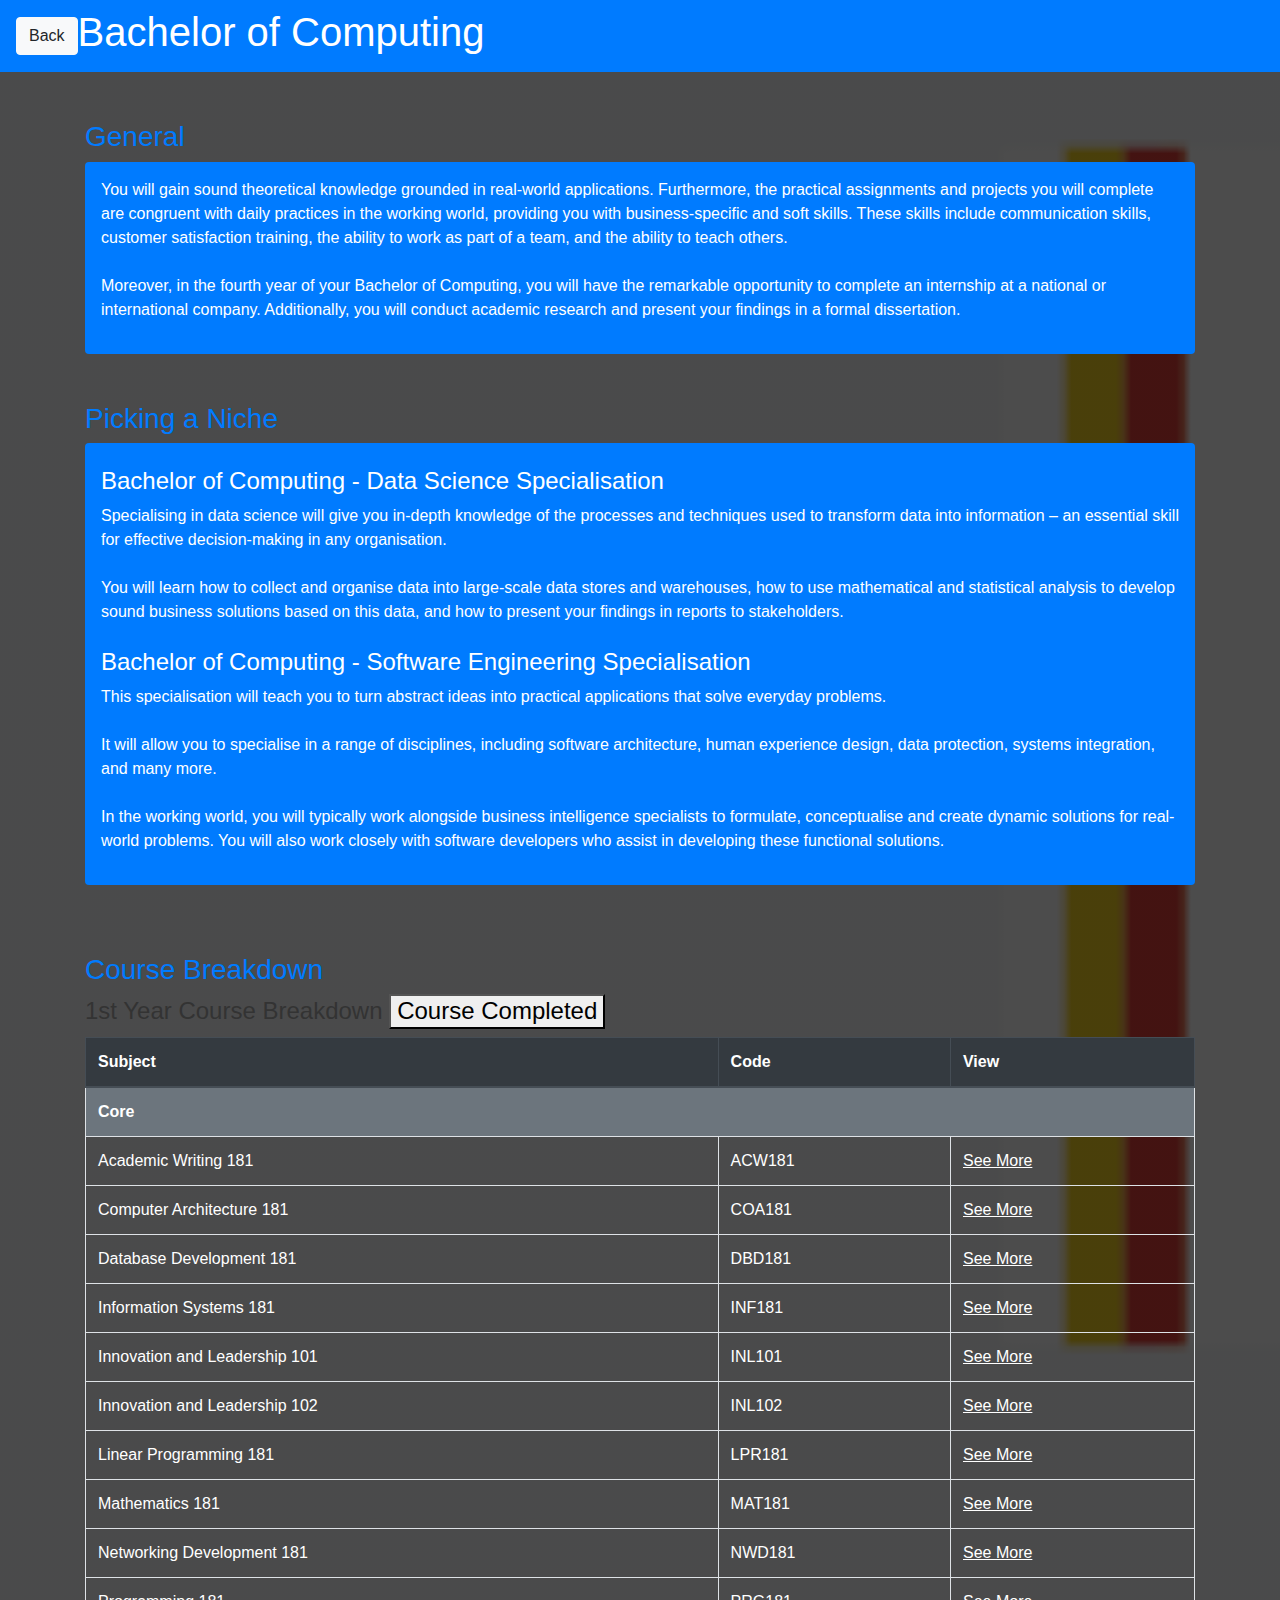
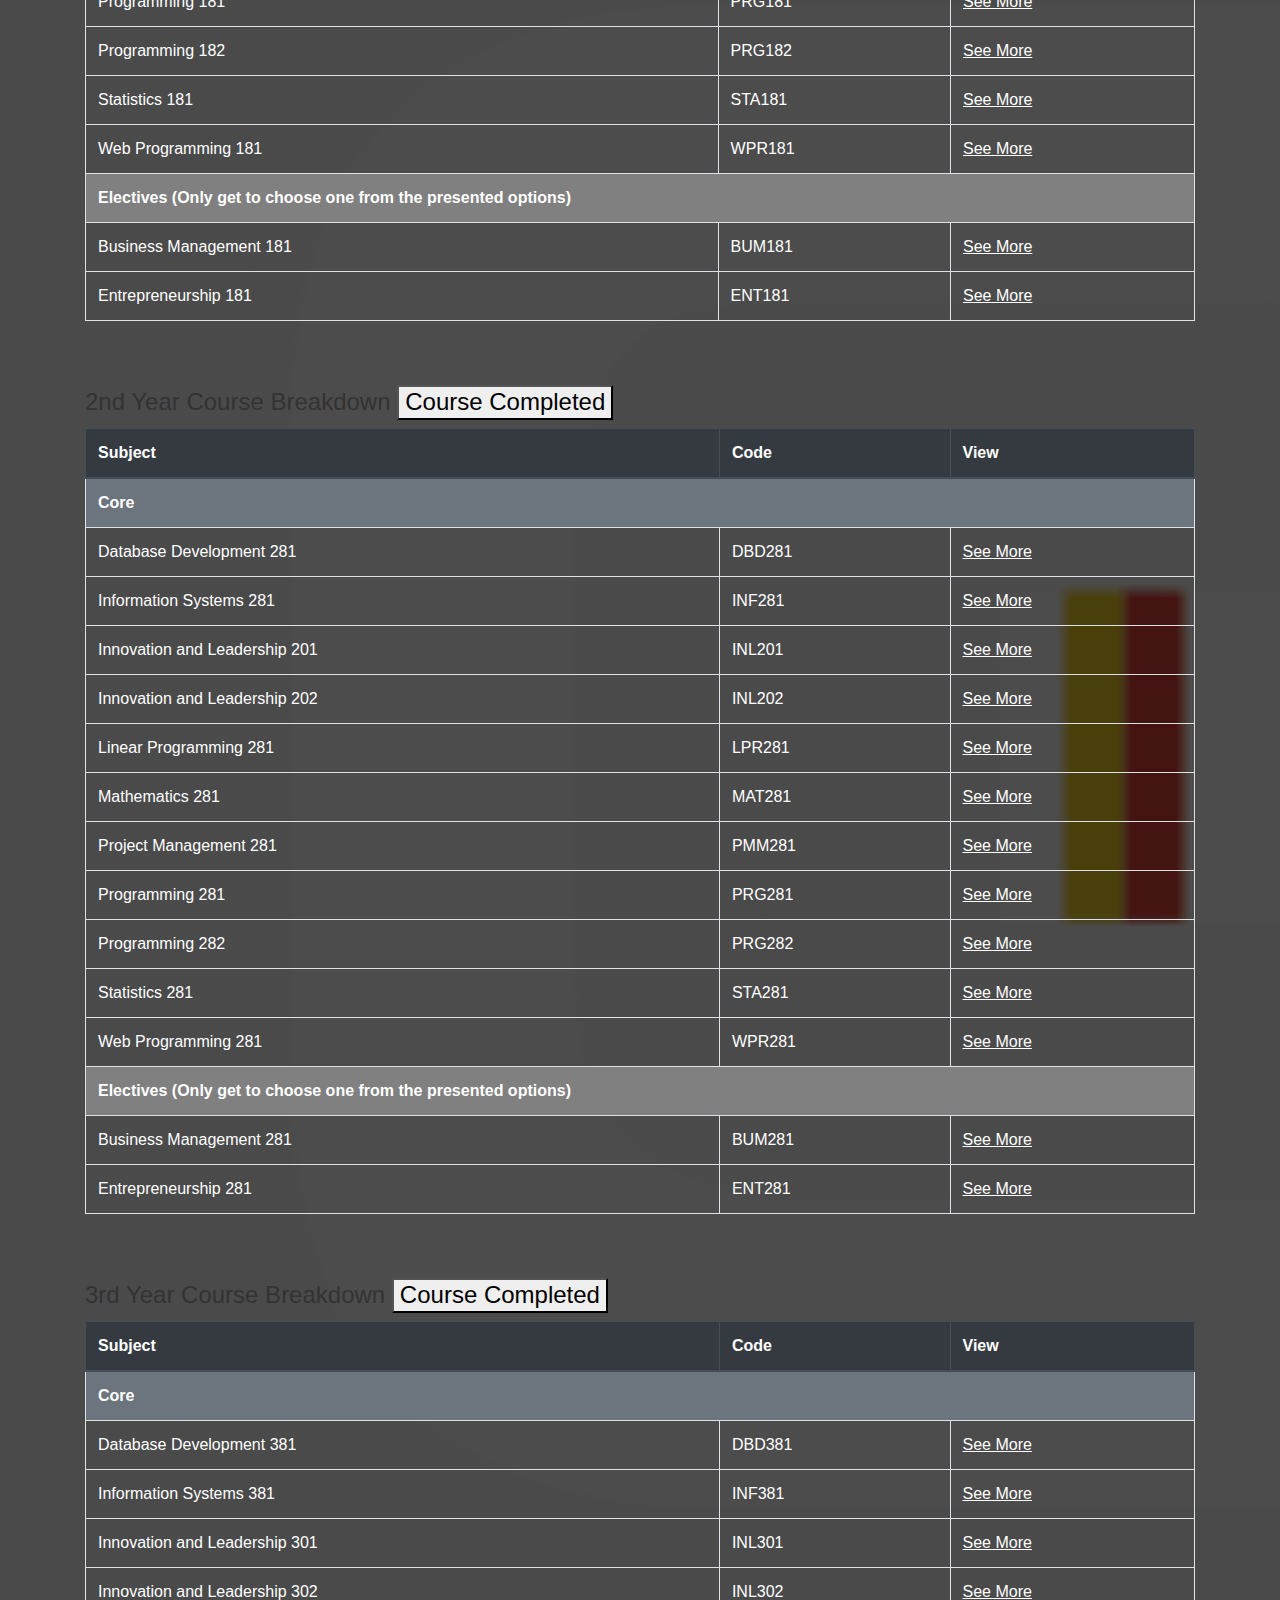
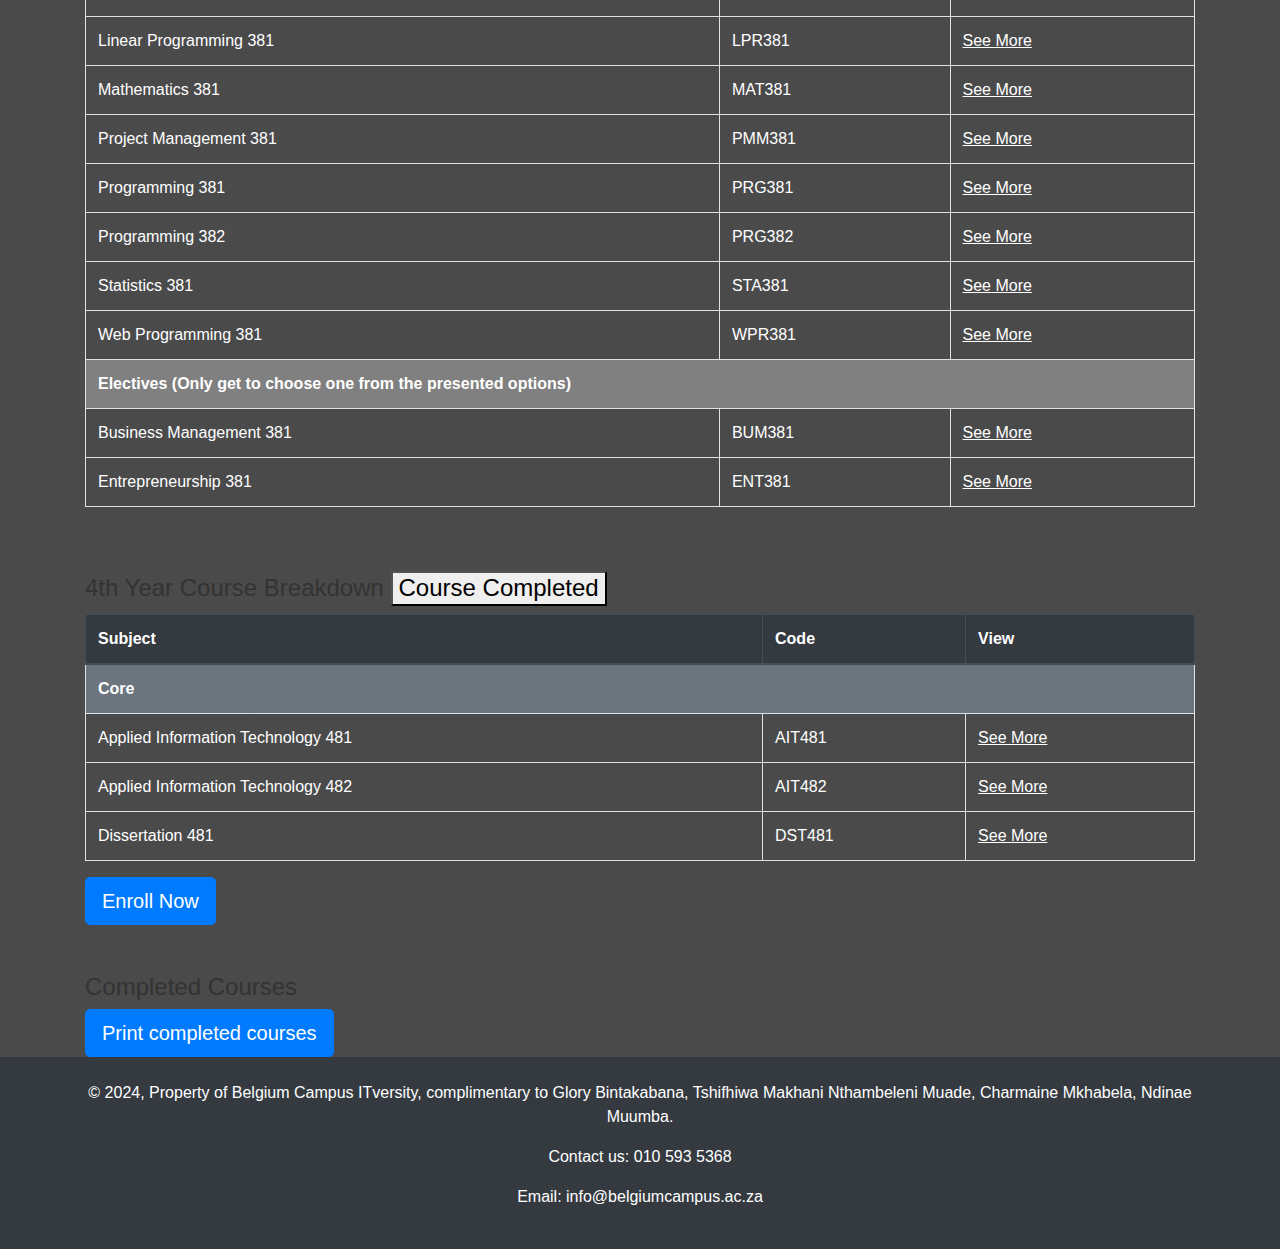
<file: WPR 281 assignment/BComp.html>
<!DOCTYPE html>
<html lang="en">
<head>
    <meta charset="UTF-8">
    <meta name="viewport" content="width=device-width, initial-scale=1.0">
    <title>BComp</title>
    <link rel="stylesheet" href="https://stackpath.bootstrapcdn.com/bootstrap/4.5.2/css/bootstrap.min.css">
    <link rel="stylesheet" href="BComp.css">
</head>
<body>
    <header>
        
        <nav class="navbar navbar-expand-lg navbar-dark bg-primary">
            <button class="btn btn-light" onclick="window.history.back();">Back</button>
            <h1>Bachelor of Computing</h1>
        </nav>
    </header>
    <main class="container mt-5">

        <section>
            <h3 class="text-primary">General</h3>
            <fieldset class="bg-primary text-white p-3 rounded">
                <p>
                    You will gain sound theoretical knowledge grounded in real-world applications. Furthermore, the practical assignments and projects you will complete are congruent with daily practices in the working world, providing you with business-specific and soft skills. These skills include communication skills, customer satisfaction training, the ability to work as part of a team, and the ability to teach others.
                    <br><br>
                    Moreover, in the fourth year of your Bachelor of Computing, you will have the remarkable opportunity to complete an internship at a national or international company. Additionally, you will conduct academic research and present your findings in a formal dissertation.
                </p>
            </fieldset>
    <section class="mt-5">
        <h3 class="text-primary">Picking a Niche</h3>
        <fieldset class="bg-primary text-white p-3 rounded">
              <p class="h2">
            <h4>Bachelor of Computing - Data Science Specialisation</h4>
            Specialising in data science will give you in-depth knowledge of the processes and techniques used to transform data into information – an essential skill for effective decision-making in any organisation.
            <br><br>
            You will learn how to collect and organise data into large-scale data stores and warehouses, how to use mathematical and statistical analysis to develop sound business solutions based on this data, and how to present your findings in reports to stakeholders.
            <br><br>
            <h4>Bachelor of Computing - Software Engineering Specialisation</h4>
            This specialisation will teach you to turn abstract ideas into practical applications that solve everyday problems.
            <br><br>
            It will allow you to specialise in a range of disciplines, including software architecture, human experience design, data protection, systems integration, and many more.
            <br><br>
            In the working world, you will typically work alongside business intelligence specialists to formulate, conceptualise and create dynamic solutions for real-world problems. You will also work closely with software developers who assist in developing these functional solutions.
        </p> 
        </fieldset>
    </section>
    <br><br>

    <h3 class="hh3">Course Breakdown</h3>

    <h4>1st Year Course Breakdown <button id="course_completed">Course Completed</button></h4>
    <table class="table table-bordered mt-2">
        <thead class="thead-dark">
            <tr>
                <th>Subject</th>
                <th>Code</th>
                <th>View</th>
            </tr>
        </thead>
            
        </tr>
        <tbody>
            <tr class="bg-secondary text-white">
                <th colspan="3">Core</th>
            </tr>
        <tr>
            <td>Academic Writing 181</td>
            <td>ACW181</td>
            <td><a href="Academic-Writing-181-ACW181.pdf">See More</a></td>
        </tr>
        <tr>
            <td>Computer Architecture 181</td>
            <td>COA181</td>
            <td><a href="Computer-Architecture-181-COA181.pdf">See More</a></td>
        </tr>
        <tr>
            <td>Database Development 181</td>
            <td>DBD181</td>
            <td><a href="Database-Development-181-DBD181.pdf">See More</a></td>
        </tr>
        <tr>
            <td>Information Systems 181</td>
            <td>INF181</td>
            <td><a href="Information-Systems-181-INF181.pdf">See More</a></td>
        </tr>
        <tr>
            <td>Innovation and Leadership 101</td>
            <td>INL101</td>
            <td><a href="Innovation-and-Leadership-101-INL101.pdf">See More</a></td>
        </tr>
        <tr>
            <td>Innovation and Leadership 102</td>
            <td>INL102</td>
            <td><a href="Innovation-and-Leadership-102-INL102.pdf">See More</a></td>
        </tr>
        <tr>
            <td>Linear Programming 181</td>
            <td>LPR181</td>
            <td><a href="Linear-Programming-181-LPR181.pdf">See More</a></td>
        </tr>
        <tr>
            <td>Mathematics 181</td>
            <td>MAT181</td>
            <td><a href="Mathematics-181-MAT181.pdf">See More</a></td>
        </tr>
        <tr>
            <td>Networking Development 181</td>
            <td>NWD181</td>
            <td><a href="Network-Development-181-NWD181.pdf">See More</a></td>
        </tr>
        <tr>
            <td>Programming 181</td>
            <td>PRG181</td>
            <td><a href="Programming-181-PRG181.pdf">See More</a></td>
        </tr>
        <tr>
            <td>Programming 182</td>
            <td>PRG182</td>
            <td><a href="Programming-182-PRG182.pdf">See More</a></td>
        </tr>
        <tr>
            <td>Statistics 181</td>
            <td>STA181</td>
            <td><a href="Statistics-181-STA181.pdf">See More</a></td>
        </tr>
        <tr>
            <td>Web Programming 181</td>
            <td>WPR181</td>
            <td><a href="Web-Programming-181-WPR181.pdf">See More</a></td>
        </tr>
        <tr bgcolor="grey">
            <th colspan="3">Electives (Only get to choose one from the presented options)</th>
        </tr>
        <tr>
            <td>Business Management 181</td>
            <td>BUM181</td>
            <td><a href="Business-Management-181-BUM181.pdf">See More</a></td>
        </tr>
        <tr>
            <td>Entrepreneurship 181</td>
            <td>ENT181</td>
            <td><a href="Entrepreneurship-181-ENT181.pdf">See More</a></td>
        </tr>
        </tbody>
    </table>
    <br><br>
    <h4>2nd Year Course Breakdown <button id="course_completed">Course Completed</button></h4>
    <table class="table table-bordered mt-2">
        <thead class="thead-dark">
            <tr>
                <th>Subject</th>
                <th>Code</th>
                <th>View</th>
            </tr>
        </thead>
            
        </tr>
        <tbody>
            <tr class="bg-secondary text-white">
                <th colspan="3">Core</th>
            </tr>
        <tr>
            <td>Database Development 281</td>
            <td>DBD281</td>
            <td><a href="Database-Development-281-DBD281.pdf">See More</a></td>
        </tr>
        <tr>
            <td>Information Systems 281</td>
            <td>INF281</td>
            <td><a href="Information-Systems-281-INF281.pdf">See More</a></td>
        </tr>
        <tr>
            <td>Innovation and Leadership 201</td>
            <td>INL201</td>
            <td><a href="Innovation-and-Leadership-201-INL201.pdf">See More</a></td>
        </tr>
        <tr>
            <td>Innovation and Leadership 202</td>
            <td>INL202</td>
            <td><a href="Innovation-and-Leadership-202-INL202.pdf">See More</a></td>
        </tr>
        <tr>
            <td>Linear Programming 281</td>
            <td>LPR281</td>
            <td><a href="Linear-Programming-281-LPR281.pdf">See More</a></td>
        </tr>
        <tr>
            <td>Mathematics 281</td>
            <td>MAT281</td>
            <td><a href="Mathematics-281-MAT281.pdf">See More</a></td>
        </tr>
        <tr>
            <td>Project Management 281</td>
            <td>PMM281</td>
            <td><a href="Project-Management-281-PMM281.pdf">See More</a></td>
        </tr>
        <tr>
            <td>Programming 281</td>
            <td>PRG281</td>
            <td><a href="Programming-281-PRG281.pdf">See More</a></td>
        </tr>
        <tr>
            <td>Programming 282</td>
            <td>PRG282</td>
            <td><a href="Programming-282-PRG282.pdf">See More</a></td>
        </tr>
        <tr>
            <td>Statistics 281</td>
            <td>STA281</td>
            <td><a href="Statistics-281-STA281.pdf">See More</a></td>
        </tr>
        <tr>
            <td>Web Programming 281</td>
            <td>WPR281</td>
            <td><a href="Web-Programming-281-WPR281.pdf">See More</a></td>
        </tr>
        <tr bgcolor="grey">
            <th colspan="3">Electives (Only get to choose one from the presented options)</th>
        </tr>
        <tr>
            <td>Business Management 281</td>
            <td>BUM281</td>
            <td><a href="Business-Management-281-BUM281.pdf">See More</a></td>
        </tr>
        <tr>
            <td>Entrepreneurship 281</td>
            <td>ENT281</td>
            <td><a href="Entrepreneurship-281-ENT281.pdf">See More</a></td>
        </tr>
        </tbody>
    </table>
    <br><br>

    <h4>3rd Year Course Breakdown <button id="course_completed">Course Completed</button></h4>
    <table class="table table-bordered mt-2">
        <thead class="thead-dark">
            <tr>
                <th>Subject</th>
                <th>Code</th>
                <th>View</th>
            </tr>
        </thead>
            
        </tr>
        <tbody>
            <tr class="bg-secondary text-white">
                <th colspan="3">Core</th>
            </tr>
        <tr>
            <td>Database Development 381</td>
            <td>DBD381</td>
            <td><a href="Database-Development-381-DBD381.pdf">See More</a></td>
        </tr>
        <tr>
            <td>Information Systems 381</td>
            <td>INF381</td>
            <td><a href="Information-Systems-381-INF381.pdf">See More</a></td>
        </tr>
        <tr>
            <td>Innovation and Leadership 301</td>
            <td>INL301</td>
            <td><a href="Innovation-and-Leadership-301-INL301.pdf">See More</a></td>
        </tr>
        <tr>
            <td>Innovation and Leadership 302</td>
            <td>INL302</td>
            <td><a href="Innovation-and-Leadership-302-INL302.pdf">See More</a></td>
        </tr>
        <tr>
            <td>Linear Programming 381</td>
            <td>LPR381</td>
            <td><a href="Linear-Programming-381-LPR381.pdf">See More</a></td>
        </tr>
        <tr>
            <td>Mathematics 381</td>
            <td>MAT381</td>
            <td><a href="Mathematics-381-MAT381.pdf">See More</a></td>
        </tr>
        <tr>
            <td>Project Management 381</td>
            <td>PMM381</td>
            <td><a href="Project-Management-381-PMM381.pdf">See More</a></td>
        </tr>
        <tr>
            <td>Programming 381</td>
            <td>PRG381</td>
            <td><a href="Programming-381-PRG381.pdf">See More</a></td>
        </tr>
        <tr>
            <td>Programming 382</td>
            <td>PRG382</td>
            <td><a href="Programming-382-PRG382.pdf">See More</a></td>
        </tr>
        <tr>
            <td>Statistics 381</td>
            <td>STA381</td>
            <td><a href="Statistics-381-STA381.pdf">See More</a></td>
        </tr>
        <tr>
            <td>Web Programming 381</td>
            <td>WPR381</td>
            <td><a href="Web-Programming-381-WPR381.pdf">See More</a></td>
        </tr>
        <tr bgcolor="grey">
            <th colspan="3">Electives (Only get to choose one from the presented options)</th>
        </tr>
        <tr>
            <td>Business Management 381</td>
            <td>BUM381</td>
            <td><a href="Business-Management-381-BUM381.pdf">See More</a></td>
        </tr>
        <tr>
            <td>Entrepreneurship 381</td>
            <td>ENT381</td>
            <td><a href="Entrepreneurship-381-ENT381.pdf">See More</a></td>
        </tr>
        </tbody>
    </table>
    <br><br>

    <h4>4th Year Course Breakdown <button id="course_completed">Course Completed</button></h4>
    <table class="table table-bordered mt-2">
        <thead class="thead-dark">
            <tr>
                <th>Subject</th>
                <th>Code</th>
                <th>View</th>
            </tr>
        </thead>
            
        </tr>
        <tbody>
            <tr class="bg-secondary text-white">
                <th colspan="3">Core</th>
            </tr>
        <tr>
            <td>Applied Information Technology 481</td>
            <td>AIT481</td>
            <td> <a href="Applied-Information-Technology-481-AIT481.pdf">See More</a></td>
        </tr>

        <tr>
            <td>Applied Information Technology 482</td>
            <td>AIT482</td>
            <td> <a href="Applied-Information-Technology-482-AIT482.pdf">See More</a></td>
        </tr>

        <tr>
            <td>Dissertation 481</td>
            <td>DST481</td>
            <td> <a href="Dissertation-481-DST481.pdf">See More</a></td>
        </tr>
       
    </table>
    <a href="Bc registration Form.html" class="btn btn-primary btn-lg">
        Enroll Now
    </a>

    <div class="mt-5">
        <h4>Completed Courses</h4>
        <ul id="completed-courses-list" class="list-group">
        </ul>
    </div>
    <button id="print_completed_courses" class="btn btn-primary btn-lg" >Print completed courses</button>
    
</main>
<footer class="page-footer bg-dark text-white text-center py-4">
    <p>&copy; 2024, Property of <a href="#" class="text-white">Belgium Campus ITversity</a>, complimentary to Glory Bintakabana, Tshifhiwa Makhani Nthambeleni Muade, Charmaine Mkhabela, Ndinae Muumba.</p>
    <p>Contact us: 010 593 5368</p>
    <p>Email: info@belgiumcampus.ac.za</p>
</footer>
<script src="https://code.jquery.com/jquery-3.5.1.slim.min.js"></script>
<script src="https://cdn.jsdelivr.net/npm/@popperjs/core@2.5.4/dist/umd/popper.min.js"></script>
<script src="https://stackpath.bootstrapcdn.com/bootstrap/4.5.2/js/bootstrap.min.js"></script>
<script src="completed_courses.js"></script>
</body>
</html>
</file>
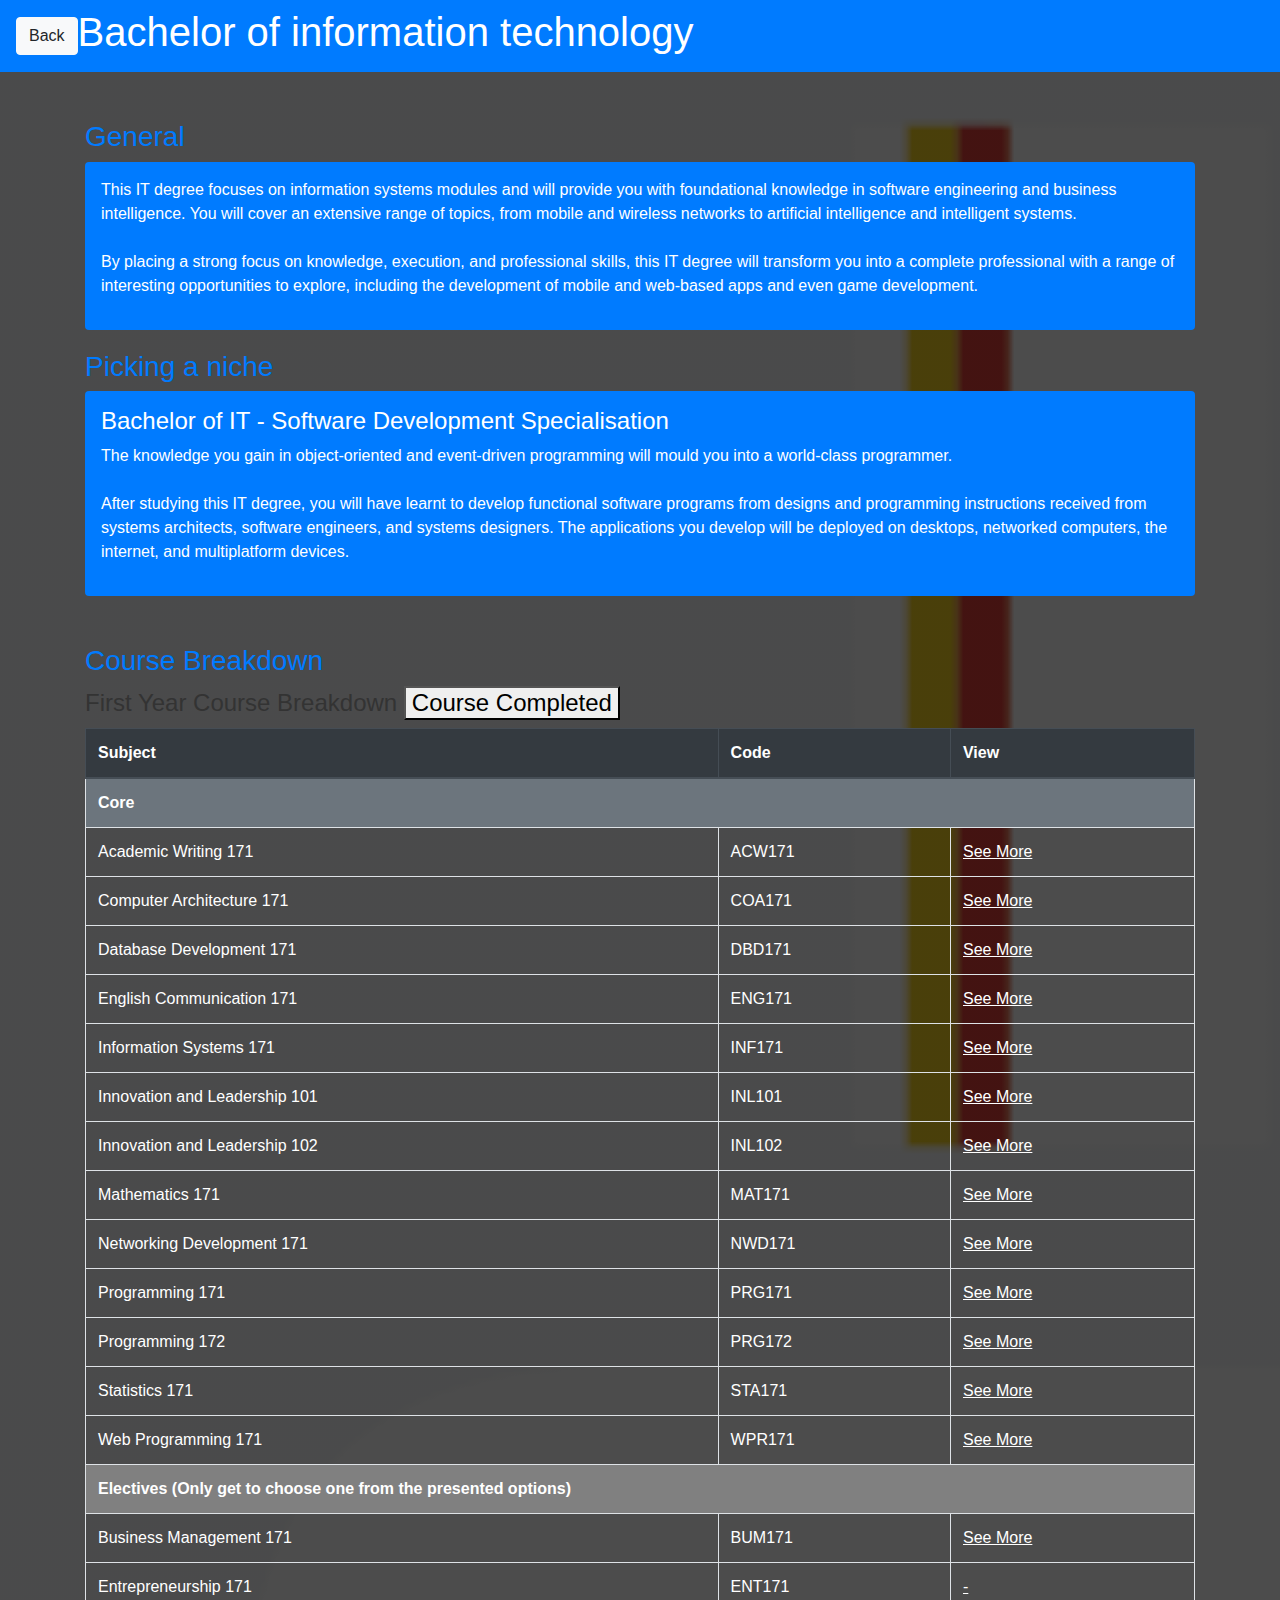
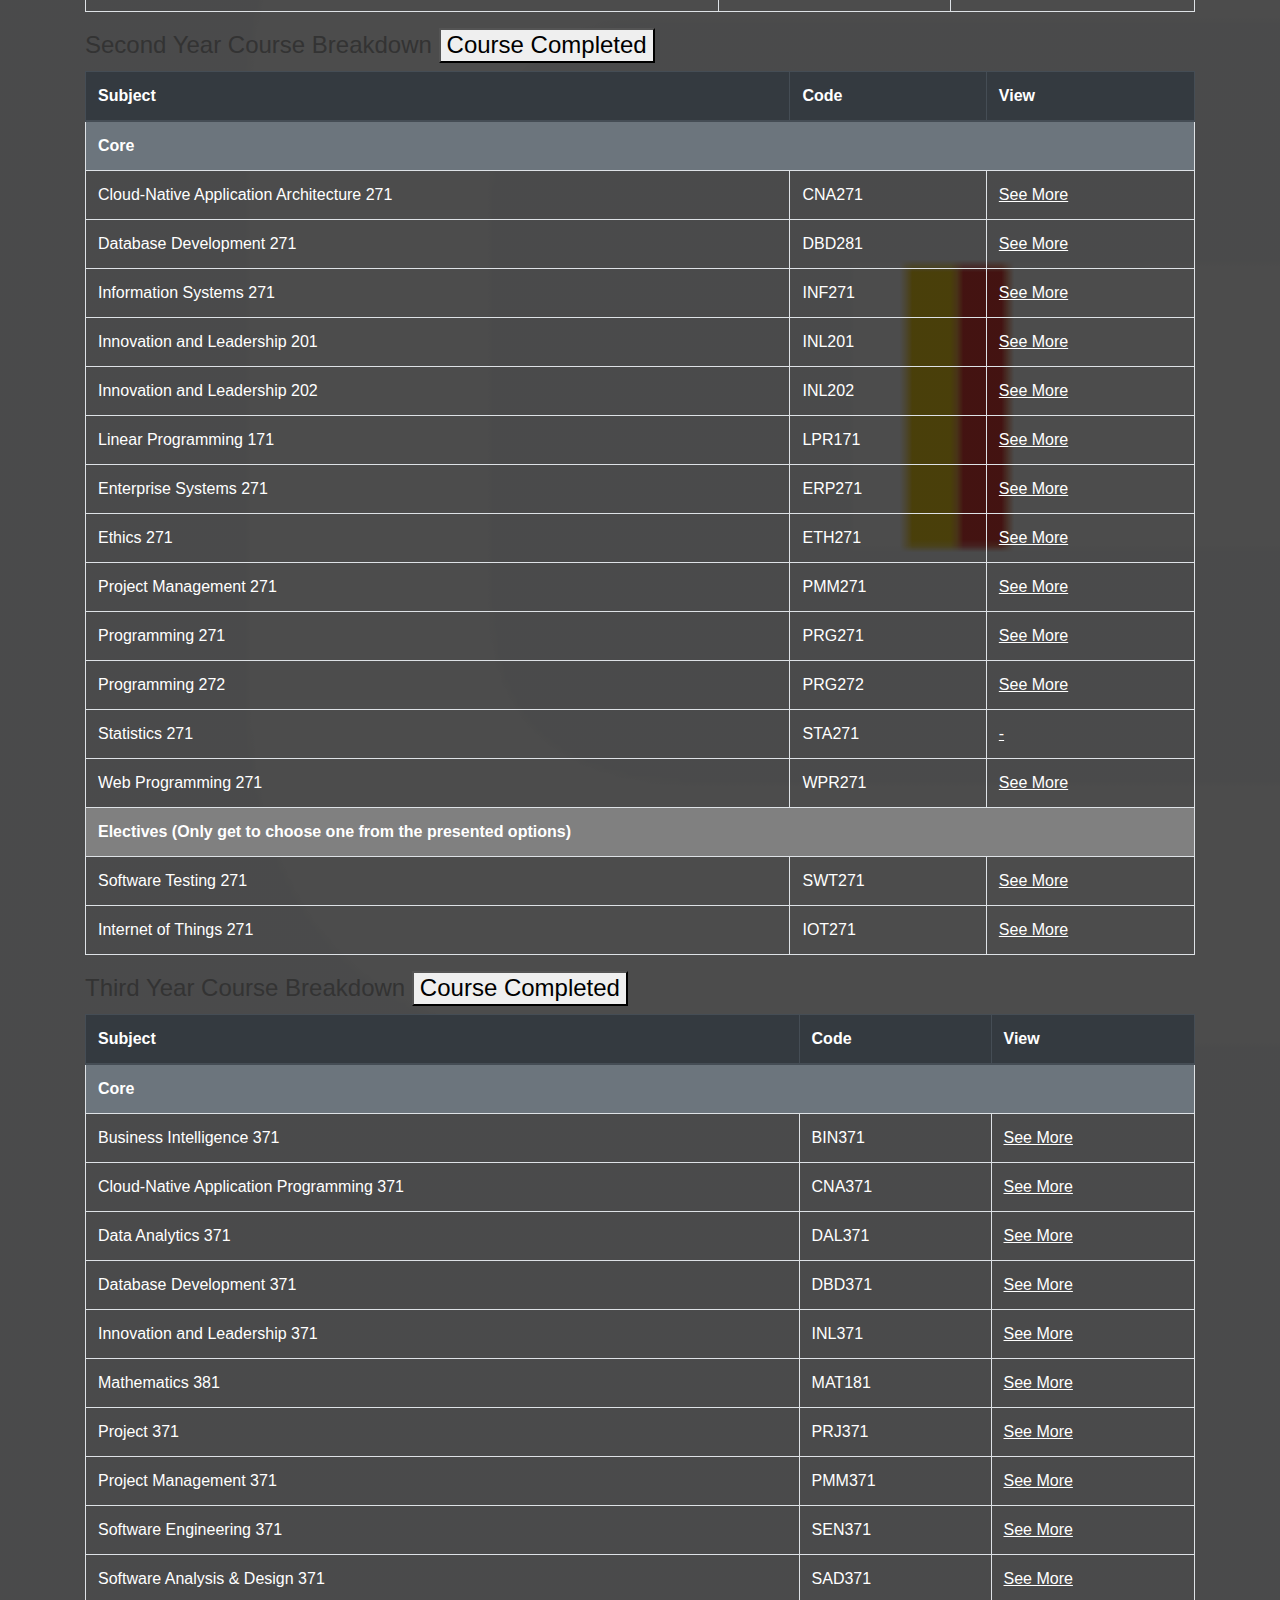
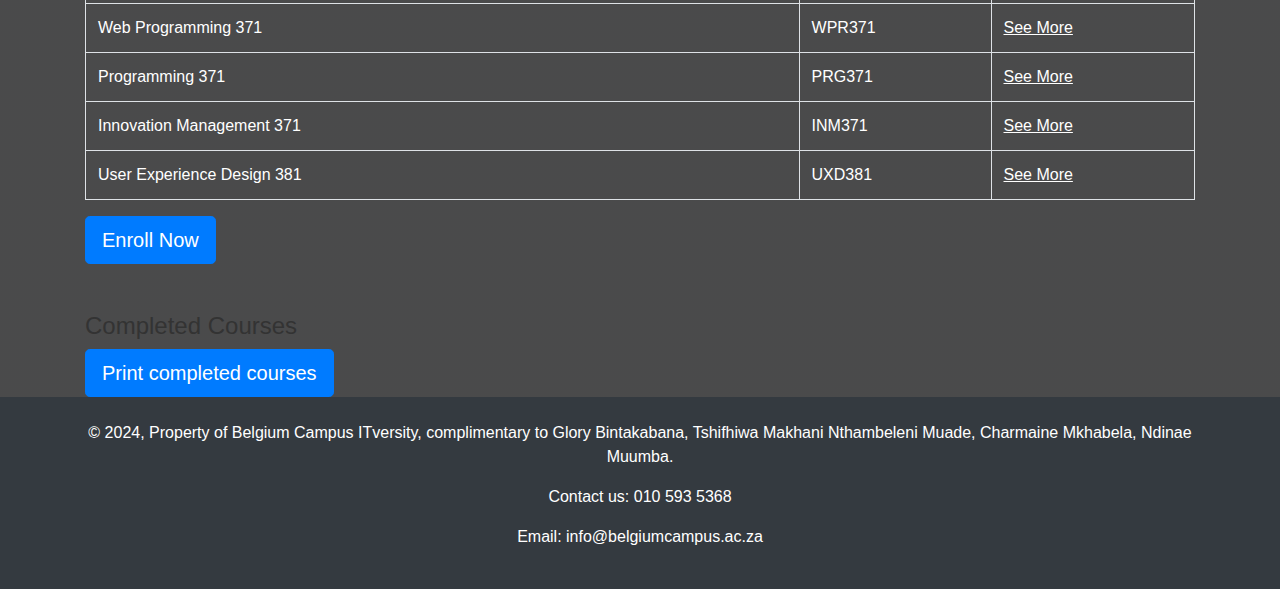
<file: WPR 281 assignment/BIT.html>
<!DOCTYPE html>
<html lang="en">

<head>
    <meta charset="UTF-8">
    <meta name="viewport" content="width=device-width, initial-scale=1.0">
    <title>BIT</title>
    <link rel="stylesheet" href="https://stackpath.bootstrapcdn.com/bootstrap/4.5.2/css/bootstrap.min.css">
    <link rel="stylesheet" href="BIT.css">
</head>

<body>
    <header>
        <nav class="navbar navbar-expand-lg navbar-dark bg-primary">
            <button class="btn btn-light" onclick="window.history.back();">Back</button>
            <h1>Bachelor of information technology</h1>
        </nav>
    </header>

    <main class="container mt-5">
        <section>
            <h3 class="text-primary">General</h3>
            <fieldset class="bg-primary text-white p-3 rounded">
                <p>
                    This IT degree focuses on information systems modules and will provide you with foundational knowledge in software engineering and business intelligence. You will cover an extensive range of topics, from mobile and wireless networks to artificial intelligence and intelligent systems.
                    <br><br>
                    By placing a strong focus on knowledge, execution, and professional skills, this IT degree will transform you into a complete professional with a range of interesting opportunities to explore, including the development of mobile and web-based apps and even game development.
                </p>
            </fieldset>
        </section>

        <section>
            <h3 class="text-primary">Picking a niche</h3>
            <fieldset class="bg-primary text-white p-3 rounded">
                <h4>Bachelor of IT - Software Development Specialisation</h4>
                <p >
                    The knowledge you gain in object-oriented and event-driven programming will mould you into a world-class programmer.
                    <br><br>
                    After studying this IT degree, you will have learnt to develop functional software programs from designs and programming instructions received from systems architects, software engineers, and systems designers. The applications you develop will be deployed on desktops, networked computers, the internet, and multiplatform devices.
                </p>
            </fieldset>
        </section>

        <section class="mt-5">
            <h3 class="text-primary">Course Breakdown</h3>
            <h4>First Year Course Breakdown <button id="course_completed">Course Completed</button></h4>
            <table class="table table-bordered mt-2">
                <thead class="thead-dark">
                    <tr>
                        <th>Subject</th>
                        <th>Code</th>
                        <th>View</th>
                    </tr>
                </thead>
                <tbody>
                    <tr class="bg-secondary text-white">
                        <th colspan="3">Core</th>
                    </tr>
                            <tr>
                                <td>Academic Writing 171</td>
                                <td>ACW171</td>
                                <td><a href="Academic-Writing-171-ACW171.pdf">See More</a></td>
                            </tr>
                            <tr>
                                <td>Computer Architecture 171</td>
                                <td>COA171</td>
                                <td><a href="Computer-Architecture-171-COA171.pdf">See More</a></td>
                            </tr>
                            <tr>
                                <td>Database Development 171</td>
                                <td>DBD171</td>
                                <td><a href="Database-Development-171-DBD171.pdf">See More</a></td>
                            </tr>
                            <tr>
                                <td>English Communication 171</td>
                                <td>ENG171</td>
                                <td><a href="English-Communication-171-ENG171.pdf">See More</a></td>
                            </tr>
                            <tr>
                                <td>Information Systems 171</td>
                                <td>INF171</td>
                                <td><a href="Information-Systems-171-INF171.pdf">See More</a></td>
                            </tr>
                            <tr>
                                <td>Innovation and Leadership 101</td>
                                <td>INL101</td>
                                <td><a href="Innovation-and-Leadership-101-INL101-1.pdf">See More</a></td>
                            </tr>
                            <tr>
                                <td>Innovation and Leadership 102</td>
                                <td>INL102</td>
                                <td><a href="Innovation-and-Leadership-102-INL102.pdf">See More</a></td>
                            </tr>
                            <tr>
                                <td>Mathematics 171</td>
                                <td>MAT171</td>
                                <td><a href="Mathematics-171-MAT171.pdf">See More</a></td>
                            </tr>
                            <tr>
                                <td>Networking Development 171</td>
                                <td>NWD171</td>
                                <td><a href="Network-Development-171-NWD171.pdf">See More</a></td>
                            </tr>
                            <tr>
                                <td>Programming 171</td>
                                <td>PRG171</td>
                                <td><a href="Programming-171-PRG171.pdf">See More</a></td>
                            </tr>
                            <tr>
                                <td>Programming 172</td>
                                <td>PRG172</td>
                                <td><a href="Programming-172-PRG172.pdf">See More</a></td>
                            </tr>
                            <tr>
                                <td>Statistics 171</td>
                                <td>STA171</td>
                                <td><a href="Statistics-171-STA171.pdf">See More</a></td>
                            </tr>
                            <tr>
                                <td>Web Programming 171</td>
                                <td>WPR171</td>
                                <td><a href="Web-Programming-171-WPR171.pdf">See More</a></td>
                            </tr>
                            <tr bgcolor="grey">
                                <th colspan="3">Electives (Only get to choose one from the presented options)</th>
                            </tr>
                            <tr>
                                <td>Business Management 171</td>
                                <td>BUM171</td>
                                <td><a href="Business-Management-171-BUM171.pdf">See More</a></td>
                            </tr>
                            <tr>
                                <td>Entrepreneurship 171</td>
                                <td>ENT171</td>
                                <td><a href="#"> - </a></td>
                            </tr>
                        </tbody>
                    </table>
                </div>
            </div>

            <h4>Second Year Course Breakdown <button id="course_completed">Course Completed</button></h4>
            <table class="table table-bordered mt-2">
                <thead class="thead-dark">
                    <tr>
                        <th>Subject</th>
                        <th>Code</th>
                        <th>View</th>
                    </tr>
                </thead>
                <tbody>
                    <tr class="bg-secondary text-white">
                        <th colspan="3">Core</th>
                    </tr>
                            <tr>
                                <td>Cloud-Native Application Architecture 271</td>
                                <td>CNA271</td>
                                <td><a href="Cloud-Native-Application-Architecture-271-CNA271.pdf">See More</a></td>
                            </tr>
                            <tr>
                                <td>Database Development 271</td>
                                <td>DBD281</td>
                                <td><a href="Database-Development-271-DBD271.pdf">See More</a></td>
                            </tr>
                            <tr>
                                <td>Information Systems 271</td>
                                <td>INF271</td>
                                <td><a href="Information-Systems-271-INF271.pdf">See More</a></td>
                            </tr>
                            <tr>
                                <td>Innovation and Leadership 201</td>
                                <td>INL201</td>
                                <td><a href="Innovation-and-Leadership-201-INL201.pdf">See More</a></td>
                            </tr>
                            <tr>
                                <td>Innovation and Leadership 202</td>
                                <td>INL202</td>
                                <td><a href="Innovation-and-Leadership-202-INL202.pdf">See More</a></td>
                            </tr>
                            <tr>
                                <td>Linear Programming 171</td>
                                <td>LPR171</td>
                                <td><a href="Linear-Programming-171-LPR171.pdf">See More</a></td>
                            </tr>
                            <tr>
                                <td>Enterprise Systems 271</td>
                                <td>ERP271</td>
                                <td><a href="Enterprise-Systems-271-ERP271.pdf">See More</a></td>
                            </tr>
                            <tr>
                                <td>Ethics 271</td>
                                <td>ETH271</td>
                                <td><a href="Ethics-271-ETH271.pdf">See More</a></td>
                            </tr>
                            <tr>
                                <td>Project Management 271</td>
                                <td>PMM271</td>
                                <td><a href="Project-Management-271-PMM271.pdf">See More</a></td>
                            </tr>
                            <tr>
                                <td>Programming 271</td>
                                <td>PRG271</td>
                                <td><a href="Programming-271-PRG271.pdf">See More</a></td>
                            </tr>
                            <tr>
                                <td>Programming 272</td>
                                <td>PRG272</td>
                                <td><a href="Programming-272-PRG272.pdf">See More</a></td>
                            </tr>
                            <tr>
                                <td>Statistics 271</td>
                                <td>STA271</td>
                                <td><a href="#"> - </a></td>
                            </tr>
                            <tr>
                                <td>Web Programming 271</td>
                                <td>WPR271</td>
                                <td><a href="Web-Programming-271-WPR271.pdf">See More</a></td>
                            </tr>
                            <tr bgcolor="grey">
                                <th colspan="3">Electives (Only get to choose one from the presented options)</th>
                            </tr>
                            <tr>
                                <td>Software Testing 271</td>
                                <td>SWT271</td>
                                <td><a href="Software-Testing-271-SWT271.pdf">See More</a></td>
                            </tr>
                            <tr>
                                <td>Internet of Things 271</td>
                                <td>IOT271</td>
                                <td><a href="Internet-of-Things-271-IOT271.pdf">See More</a></td>
                            </tr>
                        </tbody>
                    </table>
                </div>
            </div>

            <h4>Third Year Course Breakdown <button id="course_completed">Course Completed</button></h4>
            <table class="table table-bordered mt-2">
                <thead class="thead-dark">
                    <tr>
                        <th>Subject</th>
                        <th>Code</th>
                        <th>View</th>
                    </tr>
                </thead>
                <tbody>
                    <tr class="bg-secondary text-white">
                        <th colspan="3">Core</th>
                    </tr>
                            <tr>
                                <td>Business Intelligence 371</td>
                                <td>BIN371</td>
                                <td><a href="Business-Intelligence-371-BIN371.pdf">See More</a></td>
                            </tr>
                            <tr>
                                <td>Cloud-Native Application Programming 371</td>
                                <td>CNA371</td>
                                <td><a href="Cloud-Native-Application-Programming-371-CNA371.pdf">See More</a></td>
                            </tr>
                            <tr>
                                <td>Data Analytics 371</td>
                                <td>DAL371</td>
                                <td><a href="Data-Analytics-371-DAL371.pdf">See More</a></td>
                            </tr>
                            <tr>
                                <td>Database Development 371</td>
                                <td>DBD371</td>
                                <td><a href="Database-Development-371-DBD371.pdf">See More</a></td>
                            </tr>
                            <tr>
                                <td>Innovation and Leadership 371</td>
                                <td>INL371</td>
                                <td><a href="Innovation-and-Leadership-371-INL371.pdf">See More</a></td>
                            </tr>
                            <tr>
                                <td>Mathematics 381</td>
                                <td>MAT181</td>
                                <td><a href="Mathematics-381-MAT381.pdf">See More</a></td>
                            </tr>
                            <tr>
                                <td>Project 371</td>
                                <td>PRJ371</td>
                                <td><a href="Project-371-PRJ371.pdf">See More</a></td>
                            </tr>
                            <tr>
                                <td>Project Management 371</td>
                                <td>PMM371</td>
                                <td><a href="Project-Management-371-PMM371.pdf">See More</a></td>
                            </tr>
                            <tr>
                                <td>Software Engineering 371</td>
                                <td>SEN371</td>
                                <td><a href="Software-Engineering-371-SEN371.pdf">See More</a></td>
                            </tr>
                            <tr>
                                <td>Software Analysis & Design 371</td>
                                <td>SAD371</td>
                                <td><a href="Software-Analysis-and-Design-371-SAD371.pdf">See More</a></td>
                            </tr>
                            <tr>
                                <td>Web Programming 371</td>
                                <td>WPR371</td>
                                <td><a href="Web-Programming-371-WPR371.pdf">See More</a></td>
                            </tr>
                            <tr>
                                <td>Programming 371</td>
                                <td>PRG371</td>
                                <td><a href="Programming-371-PRG371.pdf">See More</a></td>
                            </tr>
                            <tr>
                                <td>Innovation Management 371</td>
                                <td>INM371</td>
                                <td><a href="Innovation-Management-371-INM371.pdf">See More</a></td>
                            </tr>
                            <tr>
                                <td>User Experience Design 381</td>
                                <td>UXD381</td>
                                <td><a href="User-Experience-Design-371-UXD371.pdf">See More</a></td>
                            </tr>
                        </tbody>
                    </table>
                </div>
            </div>
            <a href="Bc registration Form.html" class="btn btn-primary btn-lg">
                Enroll Now
            </a>
            <div class="mt-5">
                <h4>Completed Courses</h4>
                <ul id="completed-courses-list" class="list-group">
                </ul>
            </div>
            <button id="print_completed_courses" class="btn btn-primary btn-lg" >Print completed courses</button>
            
        </section>
    </main>

    <footer class="page-footer bg-dark text-white text-center py-4">
        <p>&copy; 2024, Property of <a href="#" class="text-white">Belgium Campus ITversity</a>, complimentary to Glory Bintakabana, Tshifhiwa Makhani Nthambeleni Muade, Charmaine Mkhabela, Ndinae Muumba.</p>
        <p>Contact us: 010 593 5368</p>
        <p>Email: info@belgiumcampus.ac.za</p>
    </footer>
    <script src="https://code.jquery.com/jquery-3.5.1.slim.min.js"></script>
    <script src="https://cdn.jsdelivr.net/npm/@popperjs/core@2.5.4/dist/umd/popper.min.js"></script>
    <script src="https://stackpath.bootstrapcdn.com/bootstrap/4.5.2/js/bootstrap.min.js"></script>
    <script src="completed_courses.js"></script>

</body>
</html>
</file>
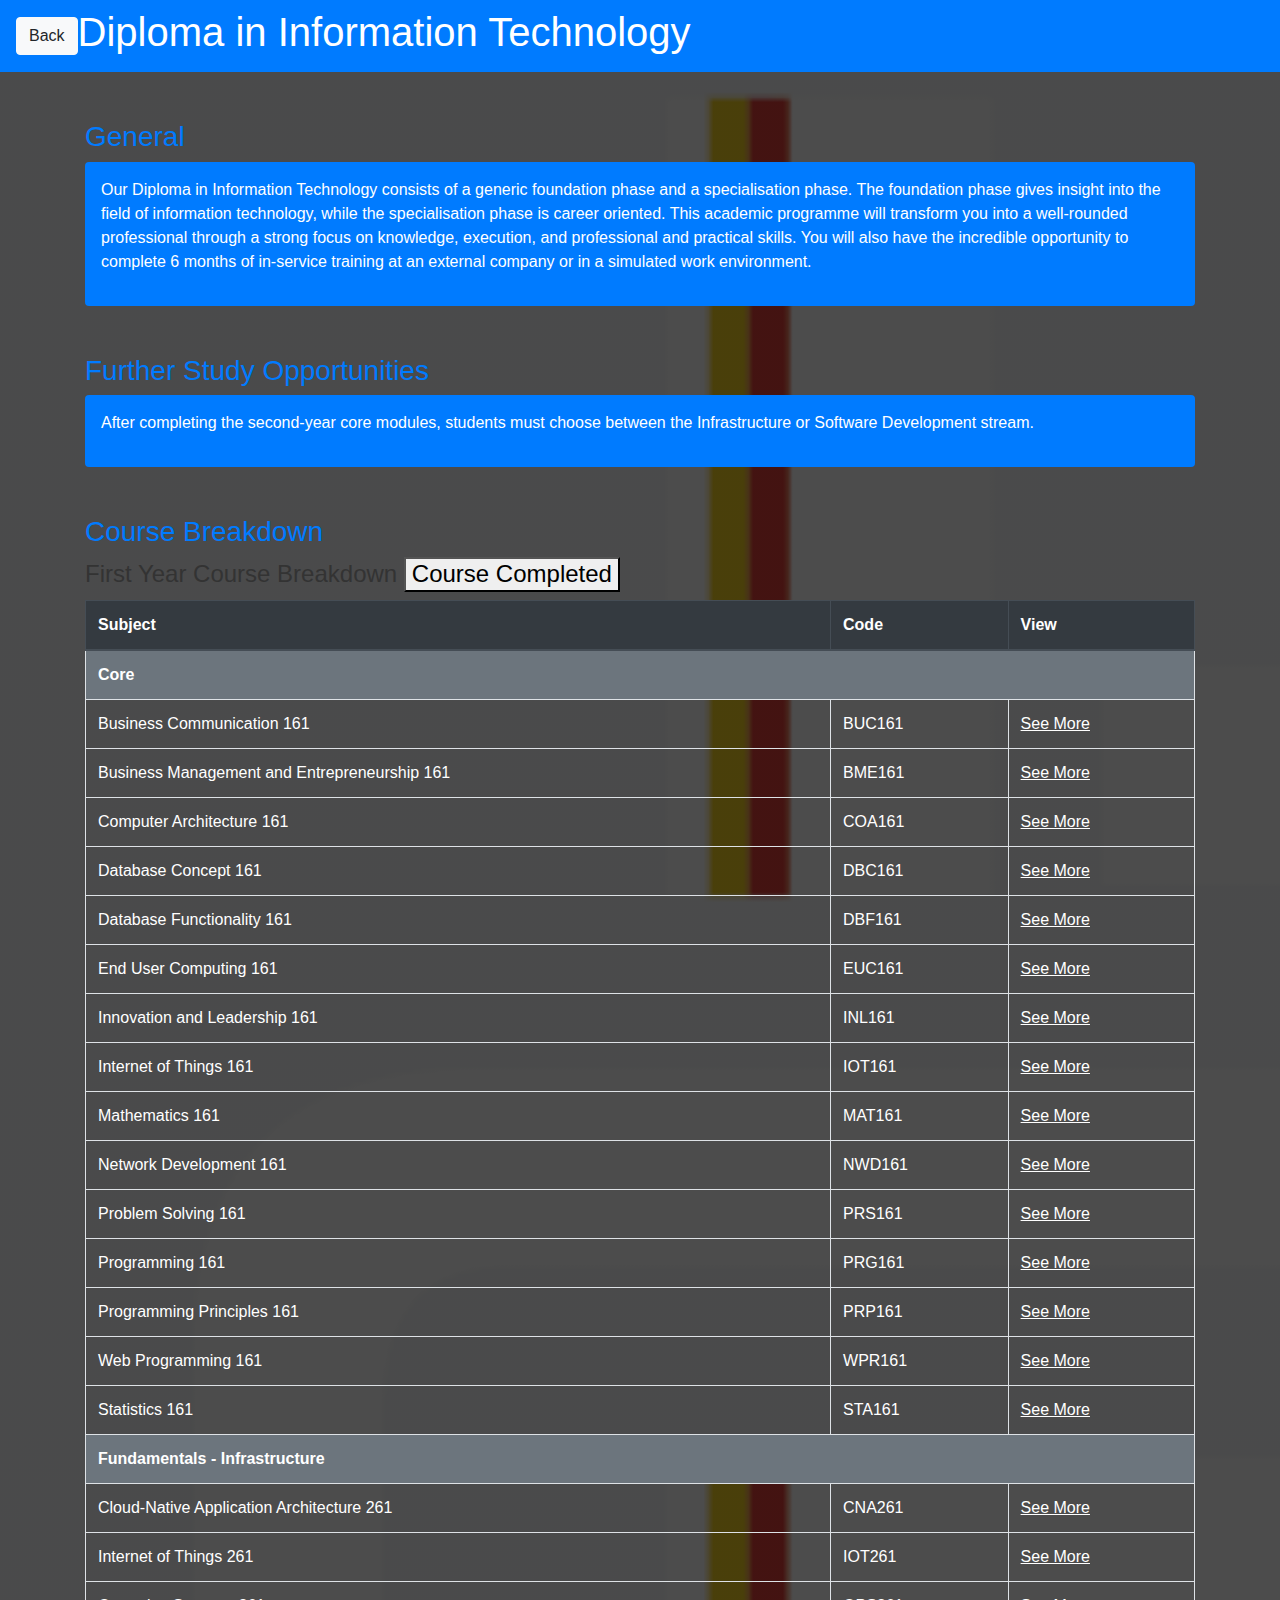
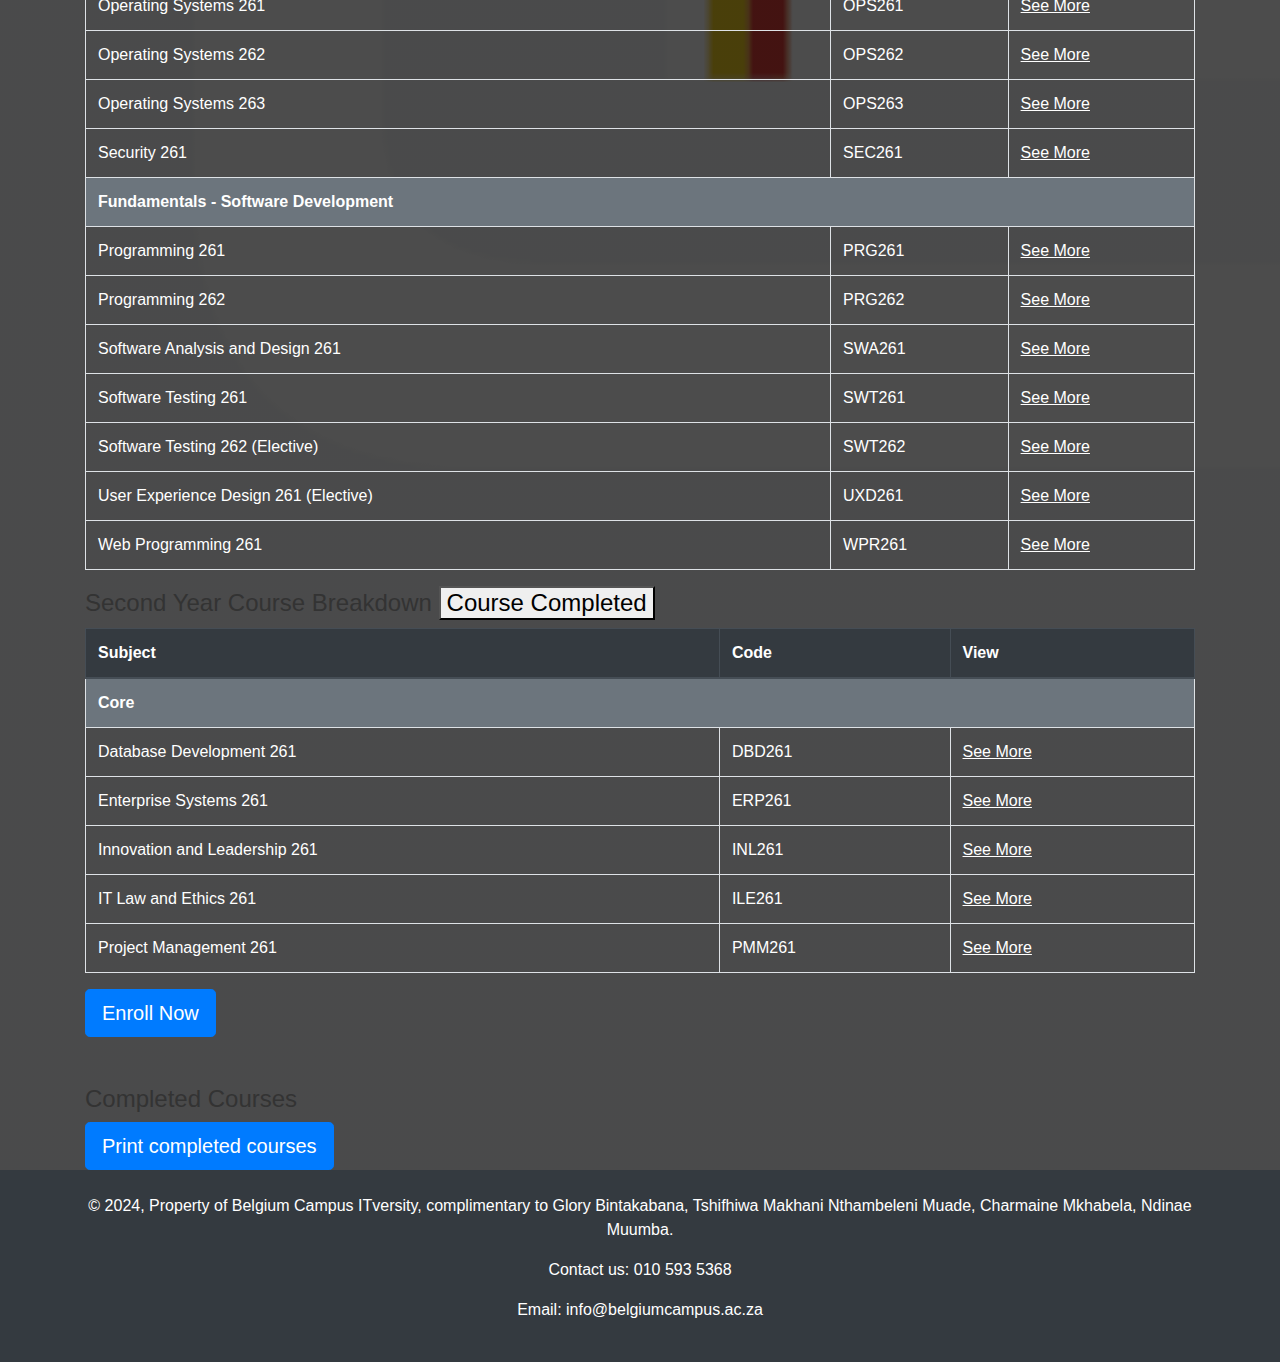
<file: WPR 281 assignment/DIT.HTML>
<!DOCTYPE html>
<html lang="en">
<head>
    <meta charset="UTF-8">
    <meta name="viewport" content="width=device-width, initial-scale=1.0">
    <title>Higher Certificate</title>
    <link rel="stylesheet" href="https://stackpath.bootstrapcdn.com/bootstrap/4.5.2/css/bootstrap.min.css">
    <link rel="stylesheet" href="DIT.CSS">
</head>
<body>
    <header>
        <nav class="navbar navbar-expand-lg navbar-dark bg-primary">
            <button class="btn btn-light" onclick="window.history.back();">Back</button>
            <h1>Diploma in Information Technology</h1>
        </nav>
    </header>
    <main class="container mt-5">
        <section>
            <h3 class="text-primary">General</h3>
            <fieldset class="bg-primary text-white p-3 rounded">
                <p>
                    Our Diploma in Information Technology consists of a generic foundation phase and a specialisation phase. The foundation phase gives insight into the field of information technology, while the specialisation phase is career oriented.
                    This academic programme will transform you into a well-rounded professional through a strong focus on knowledge, execution, and professional and practical skills. You will also have the incredible opportunity to complete 6 months of in-service training at an external company or in a simulated work environment.
                </p>
            </fieldset>
        </section>
        
        <section class="mt-5">
            <h3 class="text-primary">Further Study Opportunities</h3>
            <fieldset class="bg-primary text-white p-3 rounded">
                <p>
                    After completing the second-year core modules, students must choose between the Infrastructure or Software Development stream.
                </p>
            </fieldset>
        </section>

        <section class="mt-5">
            <h3 class="text-primary">Course Breakdown</h3>
            <h4>First Year Course Breakdown <button id="course_completed">Course Completed</button></h4>
            <table class="table table-bordered mt-2">
                <thead class="thead-dark">
                    <tr>
                        <th>Subject</th>
                        <th>Code</th>
                        <th>View</th>
                    </tr>
                </thead>
                <tbody>
                    <tr class="bg-secondary text-white">
                        <th colspan="3">Core</th>
                    </tr>
                    <tr>
                        <td>Business Communication 161</td>
                        <td>BUC161</td>
                        <td><a href="Business-Communication-161-BUC161.pdf">See More</a></td>
                    </tr>
                    <tr>
                        <td>Business Management and Entrepreneurship 161</td>
                        <td>BME161</td>
                        <td><a href="Business Management and Entrepreneurship 161.pdf">See More</a></td>
                    </tr>
                    <tr>
                        <td>Computer Architecture 161</td>
                        <td>COA161</td>
                        <td><a href="Computer Architecture 161.pdf">See More</a></td>
                    </tr>
                    <tr>
                        <td>Database Concept 161</td>
                        <td>DBC161</td>
                        <td><a href="Database Concept 161.pdf">See More</a></td>
                    </tr>
                    <tr>
                        <td>Database Functionality 161</td>
                        <td>DBF161</td>
                        <td><a href="Database Functionality 161.pdf">See More</a></td>
                    </tr>
                    <tr>
                        <td>End User Computing 161</td>
                        <td>EUC161</td>
                        <td><a href="End User Computing 161.pdf">See More</a></td>
                    </tr>
                    <tr>
                        <td>Innovation and Leadership 161</td>
                        <td>INL161</td>
                        <td><a href="Innovation and Leadership 161.pdf">See More</a></td>
                    </tr>
                    <tr>
                        <td>Internet of Things 161</td>
                        <td>IOT161</td>
                        <td><a href="Internet of Things 161.pdf">See More</a></td>
                    </tr>
                    <tr>
                        <td>Mathematics 161</td>
                        <td>MAT161</td>
                        <td><a href="Mathematics 161.pdf">See More</a></td>
                    </tr>
                    <tr>
                        <td>Network Development 161</td>
                        <td>NWD161</td>
                        <td><a href="Network Development 161.pdf">See More</a></td>
                    </tr>
                    <tr>
                        <td>Problem Solving 161</td>
                        <td>PRS161</td>
                        <td><a href="Problem Solving 161.pdf">See More</a></td>
                    </tr>
                    <tr>
                        <td>Programming 161</td>
                        <td>PRG161</td>
                        <td><a href="Programming 161.pdf">See More</a></td>
                    </tr>
                    <tr>
                        <td>Programming Principles 161</td>
                        <td>PRP161</td>
                        <td><a href="Programming Principles 161.pdf">See More</a></td>
                    </tr>
                    <tr>
                        <td>Web Programming 161</td>
                        <td>WPR161</td>
                        <td><a href="Web Programming 161.pdf">See More</a></td>
                    </tr>
                    <tr>
                        <td>Statistics 161</td>
                        <td>STA161</td>
                        <td><a href="Statistics 161.pdf">See More</a></td>
                    </tr>
                    <tr class="bg-secondary text-white">
                        <th colspan="3">Fundamentals - Infrastructure</th>
                    </tr>
                    <tr>
                        <td>Cloud-Native Application Architecture 261</td>
                        <td>CNA261</td>
                        <td><a href="Cloud-Native Application Architecture 261.pdf">See More</a></td>
                    </tr>
                    <tr>
                        <td>Internet of Things 261</td>
                        <td>IOT261</td>
                        <td><a href="Internet of Things 261.pdf">See More</a></td>
                    </tr>
                    <tr>
                        <td>Operating Systems 261</td>
                        <td>OPS261</td>
                        <td><a href="Operating Systems 261.pdf">See More</a></td>
                    </tr>
                    <tr>
                        <td>Operating Systems 262</td>
                        <td>OPS262</td>
                        <td><a href="Operating Systems 262.pdf">See More</a></td>
                    </tr>
                    <tr>
                        <td>Operating Systems 263</td>
                        <td>OPS263</td>
                        <td><a href="Operating Systems 263.pdf">See More</a></td>
                    </tr>
                    <tr>
                        <td>Security 261</td>
                        <td>SEC261</td>
                        <td><a href="Security 261.pdf">See More</a></td>
                    </tr>
                    <tr class="bg-secondary text-white">
                        <th colspan="3">Fundamentals - Software Development</th>
                    </tr>
                    <tr>
                        <td>Programming 261</td>
                        <td>PRG261</td>
                        <td><a href="Programming 261.pdf">See More</a></td>
                    </tr>
                    <tr>
                        <td>Programming 262</td>
                        <td>PRG262</td>
                        <td><a href="Programming 262.pdf">See More</a></td>
                    </tr>
                    <tr>
                        <td>Software Analysis and Design 261</td>
                        <td>SWA261</td>
                        <td><a href="Software Analysis and Design 261.pdf">See More</a></td>
                    </tr>
                    <tr>
                        <td>Software Testing 261</td>
                        <td>SWT261</td>
                        <td><a href="Software Testing 261.pdf">See More</a></td>
                    </tr>
                    <tr>
                        <td>Software Testing 262 (Elective)</td>
                        <td>SWT262</td>
                        <td><a href="Software Testing 262 (Elective).pdf">See More</a></td>
                    </tr>
                    <tr>
                        <td>User Experience Design 261 (Elective)</td>
                        <td>UXD261</td>
                        <td><a href="User Experience Design 261 (Elective).pdf">See More</a></td>
                    </tr>
                    <tr>
                        <td>Web Programming 261</td>
                        <td>WPR261</td>
                        <td><a href="Web Programming 261.pdf">See More</a></td>
                    </tr>
                </tbody>
            </table>

            <h4>Second Year Course Breakdown <button id="course_completed">Course Completed</button></h4>
            <table class="table table-bordered mt-2">
                <thead class="thead-dark">
                    <tr>
                        <th>Subject</th>
                        <th>Code</th>
                        <th>View</th>
                    </tr>
                </thead>
                <tbody>
                    <tr class="bg-secondary text-white">
                        <th colspan="3">Core</th>
                    </tr>
                    <tr>
                        <td>Database Development 261</td>
                        <td>DBD261</td>
                        <td><a href="Database Development 261.pdf">See More</a></td>
                    </tr>
                    <tr>
                        <td>Enterprise Systems 261</td>
                        <td>ERP261</td>
                        <td><a href="Enterprise Systems 261.pdf">See More</a></td>
                    </tr>
                    <tr>
                        <td>Innovation and Leadership 261</td>
                        <td>INL261</td>
                        <td><a href="Innovation and Leadership 261.pdf">See More</a></td>
                    </tr>
                    <tr>
                        <td>IT Law and Ethics 261</td>
                        <td>ILE261</td>
                        <td><a href="IT Law and Ethics 261.pdf">See More</a></td>
                    </tr>
                    <tr>
                        <td>Project Management 261</td>
                        <td>PMM261</td>
                        <td><a href="Project Management 261.pdf">See More</a></td>
                    </tr>
                </tbody>
            </table>
            <a href="Bc registration Form.html" class="btn btn-primary btn-lg">
                Enroll Now
            </a>
            <div class="mt-5">
                <h4>Completed Courses</h4>
                <ul id="completed-courses-list" class="list-group">
                </ul>
            </div>
            <button id="print_completed_courses" class="btn btn-primary btn-lg" >Print completed courses</button>
            
        </section>
    </main>
    <footer class="page-footer bg-dark text-white text-center py-4">
        <p>&copy; 2024, Property of <a href="#" class="text-white">Belgium Campus ITversity</a>, complimentary to Glory Bintakabana, Tshifhiwa Makhani Nthambeleni Muade, Charmaine Mkhabela, Ndinae Muumba.</p>
        <p>Contact us: 010 593 5368</p>
        <p>Email: info@belgiumcampus.ac.za</p>
    </footer>
    <script src="https://code.jquery.com/jquery-3.5.1.slim.min.js"></script>
    <script src="https://cdn.jsdelivr.net/npm/@popperjs/core@2.5.4/dist/umd/popper.min.js"></script>
    <script src="https://stackpath.bootstrapcdn.com/bootstrap/4.5.2/js/bootstrap.min.js"></script>
    <script src="completed_courses.js"></script>

</body>
</html>
</file>
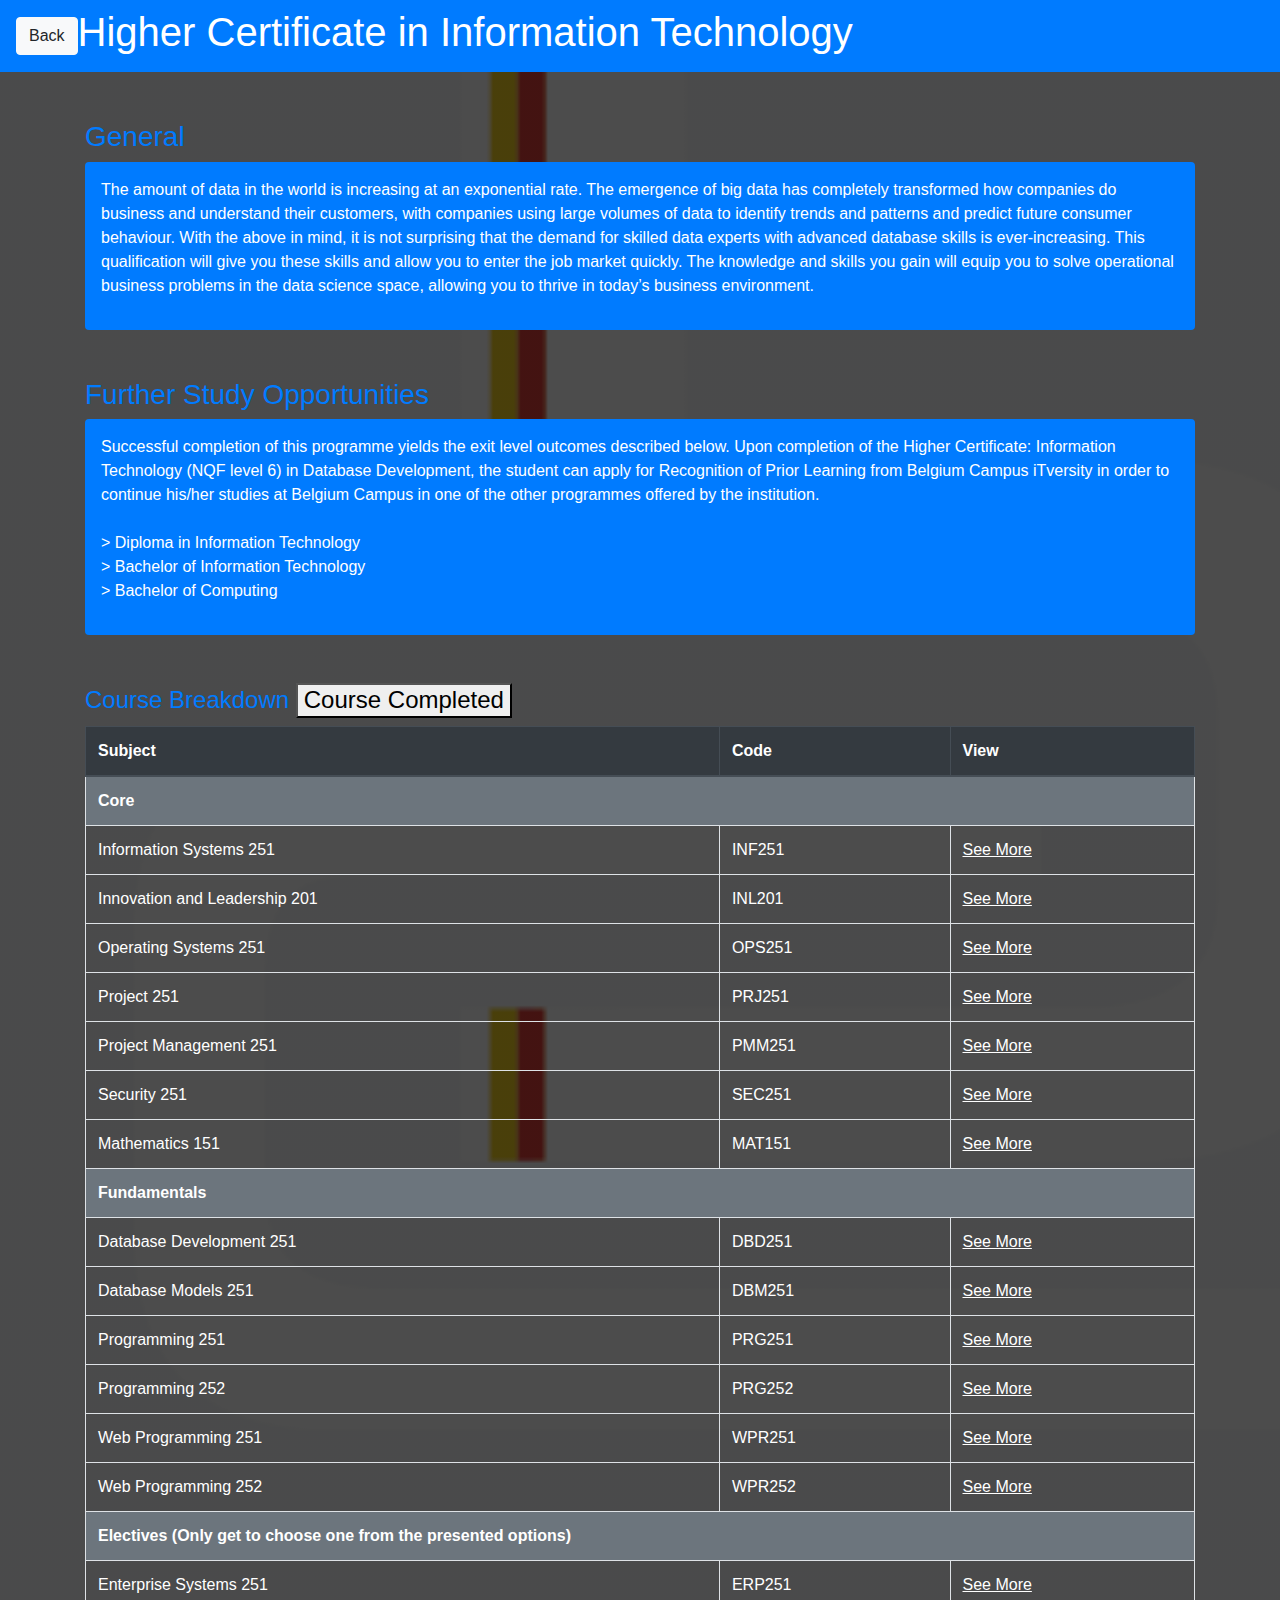
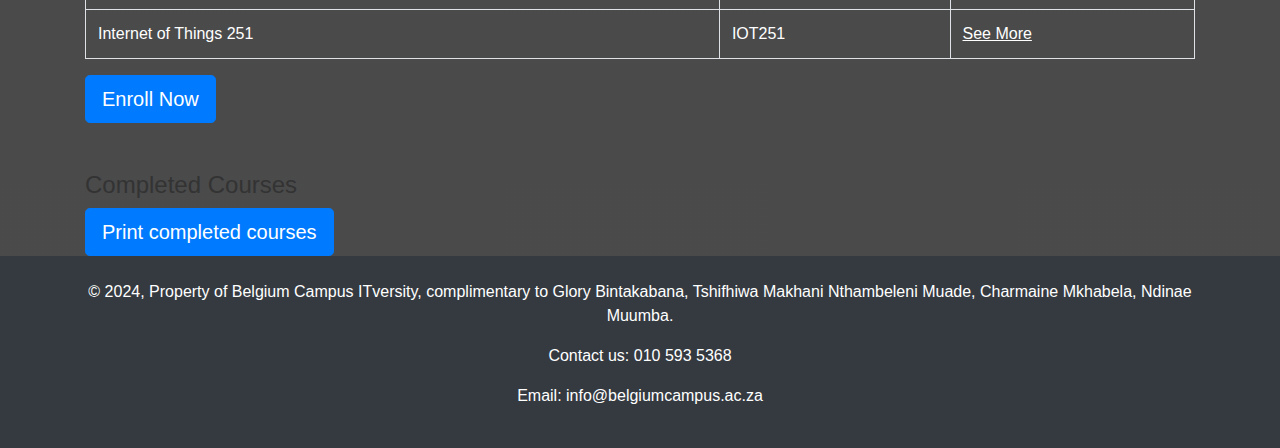
<file: WPR 281 assignment/Higher Certificate.html>
<!DOCTYPE html>
<html lang="en">
<head>
    <meta charset="UTF-8">
    <meta name="viewport" content="width=device-width, initial-scale=1.0">
    <title>Higher Certificate</title>
    <link rel="stylesheet" href="https://stackpath.bootstrapcdn.com/bootstrap/4.5.2/css/bootstrap.min.css">
    <link rel="stylesheet" href="Higher Certificate.css">
</head>
<body>
    <header>
        <nav class="navbar navbar-expand-lg navbar-dark bg-primary">
            <button class="btn btn-light" onclick="window.history.back();">Back</button>
            <h1>Higher Certificate in Information Technology</h1>
        </nav>
    </header>
    <main class="container mt-5">
        <section>
            <h3 class="text-primary">General</h3>
            <fieldset class="bg-primary text-white p-3 rounded">
                <p>
                    The amount of data in the world is increasing at an exponential rate.
                    The emergence of big data has completely transformed how companies do business and understand their customers, with companies using large volumes of data to identify trends and patterns and predict future consumer behaviour. With the above in mind, it is not surprising that the demand for skilled data experts with advanced database skills is ever-increasing. This qualification will give you these skills and allow you to enter the job market quickly. The knowledge and skills you gain will equip you to solve operational business problems in the data science space, allowing you to thrive in today’s business environment.
                </p>
            </fieldset>
        </section>
        
        <section class="mt-5">
            <h3 class="text-primary">Further Study Opportunities</h3>
            <fieldset class="bg-primary text-white p-3 rounded">
                <p>
                    Successful completion of this programme yields the exit level outcomes described below.
                    Upon completion of the Higher Certificate: Information Technology (NQF level 6) in Database Development, the student can apply for Recognition of Prior Learning from Belgium Campus iTversity in order to continue his/her studies at Belgium Campus in one of the other programmes offered by the institution.
                    <br><br>
                    > Diploma in Information Technology
                    <br>
                    > Bachelor of Information Technology
                    <br>
                    > Bachelor of Computing
                </p>
            </fieldset>
        </section>

        <section class="mt-5">
            <h4 class="text-primary">Course Breakdown <button id="course_completed">Course Completed</button></h4>
            <table class="table table-bordered mt-2">
                <thead class="thead-dark">
                    <tr>
                        <th>Subject</th>
                        <th>Code</th>
                        <th>View</th>
                    </tr>
                </thead>
                <tbody>
                    <tr class="bg-secondary text-white">
                        <th colspan="3">Core</th>
                    </tr>
                    <tr>
                        <td>Information Systems 251</td>
                        <td>INF251</td>
                        <td><a href="Information-Systems-251-INF251.pdf">See More</a></td>
                    </tr>
                    <tr>
                        <td>Innovation and Leadership 201</td>
                        <td>INL201</td>
                        <td><a href="Innovation-and-Leadership-201-INL201.pdf">See More</a></td>
                    </tr>
                    <tr>
                        <td>Operating Systems 251</td>
                        <td>OPS251</td>
                        <td><a href="Operating-Systems-251-OPS251.pdf">See More</a></td>
                    </tr>
                    <tr>
                        <td>Project 251</td>
                        <td>PRJ251</td>
                        <td><a href="Project-251-PRJ251.pdf">See More</a></td>
                    </tr>
                    <tr>
                        <td>Project Management 251</td>
                        <td>PMM251</td>
                        <td><a href="Project-Management-251-PMM251.pdf">See More</a></td>
                    </tr>
                    <tr>
                        <td>Security 251</td>
                        <td>SEC251</td>
                        <td><a href="Security-251-SEC251.pdf">See More</a></td>
                    </tr>
                    <tr>
                        <td>Mathematics 151</td>
                        <td>MAT151</td>
                        <td><a href="Mathematics-151-MAT151.pdf">See More</a></td>
                    </tr>
                    <tr class="bg-secondary text-white">
                        <th colspan="3">Fundamentals</th>
                    </tr>
                    <tr>
                        <td>Database Development 251</td>
                        <td>DBD251</td>
                        <td><a href="Database-Development-251-DBD251.pdf">See More</a></td>
                    </tr>
                    <tr>
                        <td>Database Models 251</td>
                        <td>DBM251</td>
                        <td><a href="Database-Models-251-DBM251.pdf">See More</a></td>
                    </tr>
                    <tr>
                        <td>Programming 251</td>
                        <td>PRG251</td>
                        <td><a href="Programming-251-PRG251.pdf">See More</a></td>
                    </tr>
                    <tr>
                        <td>Programming 252</td>
                        <td>PRG252</td>
                        <td><a href="Programming-252-PRG252.pdf">See More</a></td>
                    </tr>
                    <tr>
                        <td>Web Programming 251</td>
                        <td>WPR251</td>
                        <td><a href="Web-Programming-251-WPR251.pdf">See More</a></td>
                    </tr>
                    <tr>
                        <td>Web Programming 252</td>
                        <td>WPR252</td>
                        <td><a href="Web-Programming-252-WPR252.pdf">See More</a></td>
                    </tr>
                    <tr class="bg-secondary text-white">
                        <th colspan="3">Electives (Only get to choose one from the presented options)</th>
                    </tr>
                    <tr>
                        <td>Enterprise Systems 251</td>
                        <td>ERP251</td>
                        <td><a href="Enterprise-Systems-251-ERP251.pdf">See More</a></td>
                    </tr>
                    <tr>
                        <td>Internet of Things 251</td>
                        <td>IOT251</td>
                        <td><a href="Internet-of-Things-251-IOT251.pdf">See More</a></td>
                    </tr>
                </tbody>
            </table>
            <a href="Bc registration Form.html" class="btn btn-primary btn-lg">
                Enroll Now
            </a>
            <div class="mt-5">
                <h4>Completed Courses</h4>
                <ul id="completed-courses-list" class="list-group">
                </ul>
            </div>
            <button id="print_completed_courses" class="btn btn-primary btn-lg" >Print completed courses</button>
            
        </section>
    </main>
    <footer class="page-footer bg-dark text-white text-center py-4">
        <p>&copy; 2024, Property of <a href="#" class="text-white">Belgium Campus ITversity</a>, complimentary to Glory Bintakabana, Tshifhiwa Makhani Nthambeleni Muade, Charmaine Mkhabela, Ndinae Muumba.</p>
        <p>Contact us: 010 593 5368</p>
        <p>Email: info@belgiumcampus.ac.za</p>
    </footer>
    <script src="https://code.jquery.com/jquery-3.5.1.slim.min.js"></script>
    <script src="https://cdn.jsdelivr.net/npm/@popperjs/core@2.5.4/dist/umd/popper.min.js"></script>
    <script src="https://stackpath.bootstrapcdn.com/bootstrap/4.5.2/js/bootstrap.min.js"></script>
    <script src="completed_courses.js"></script>

</body>
</html>
</file>
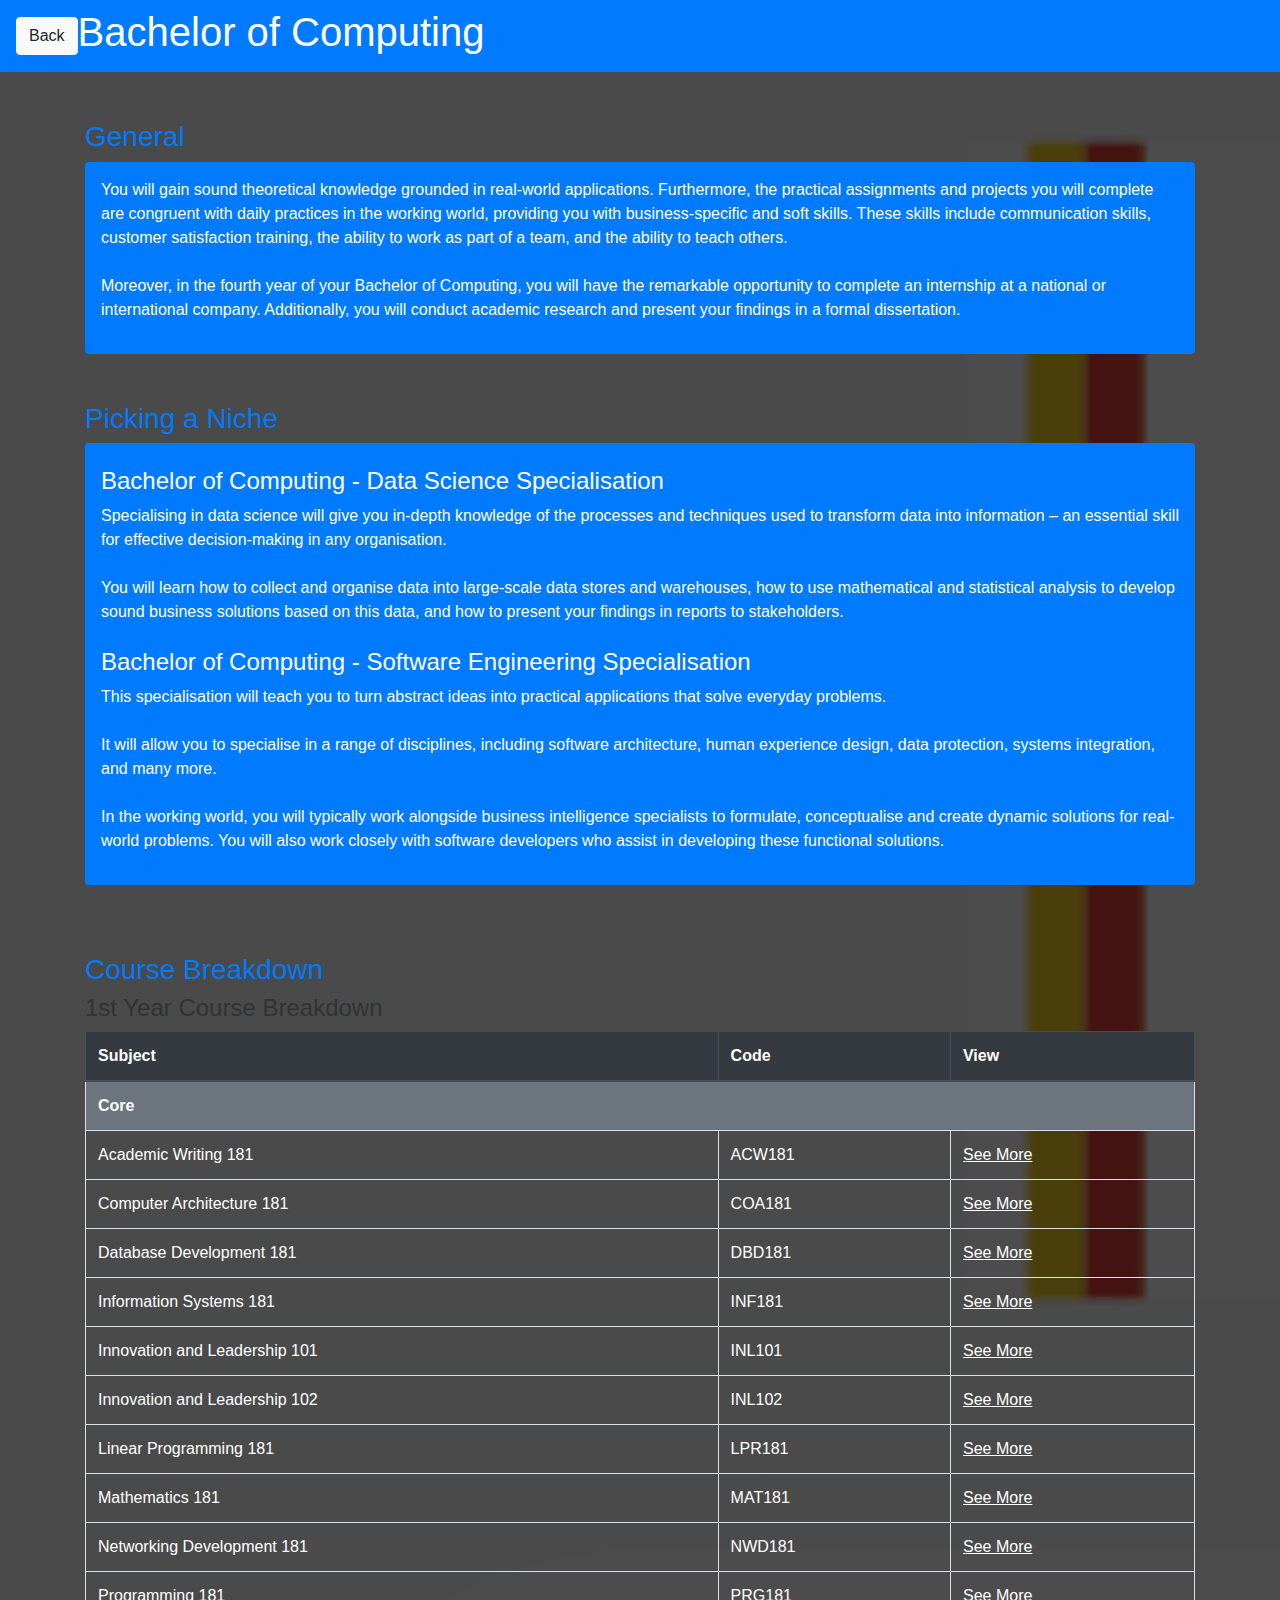
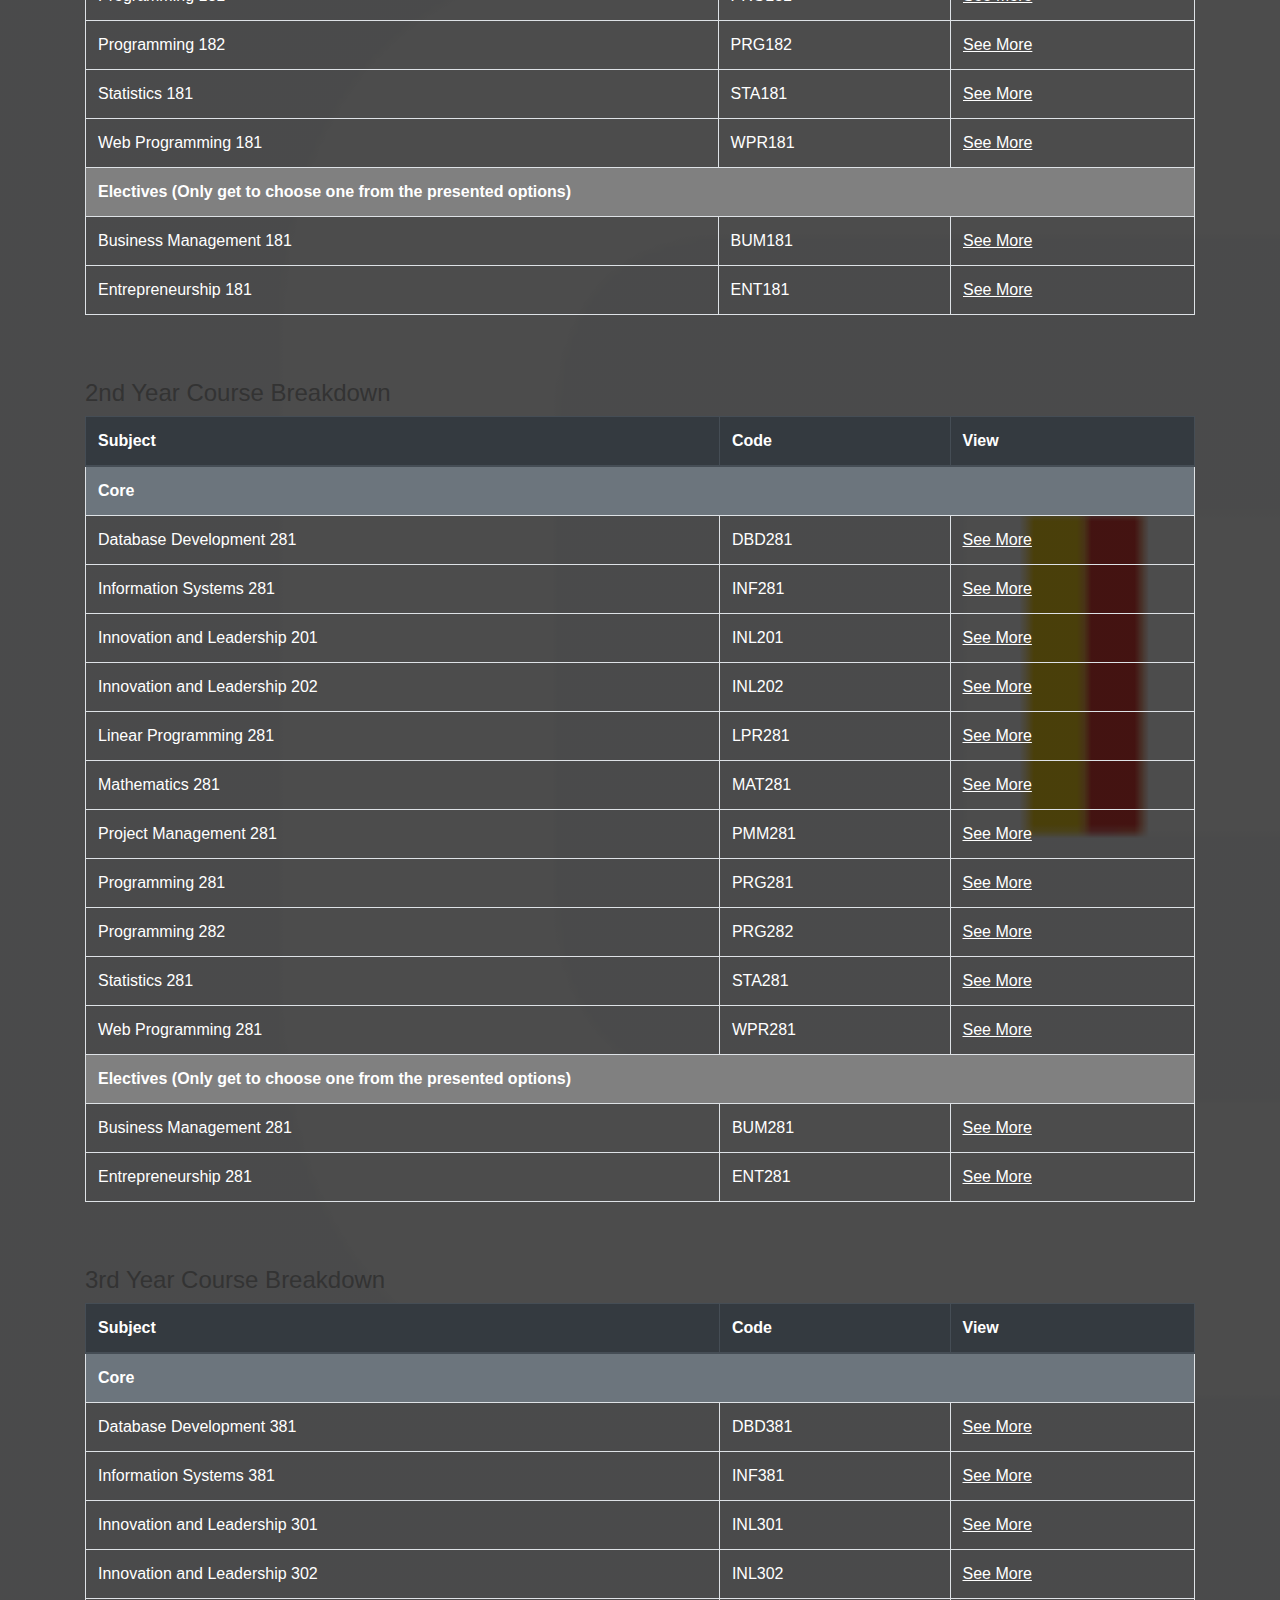
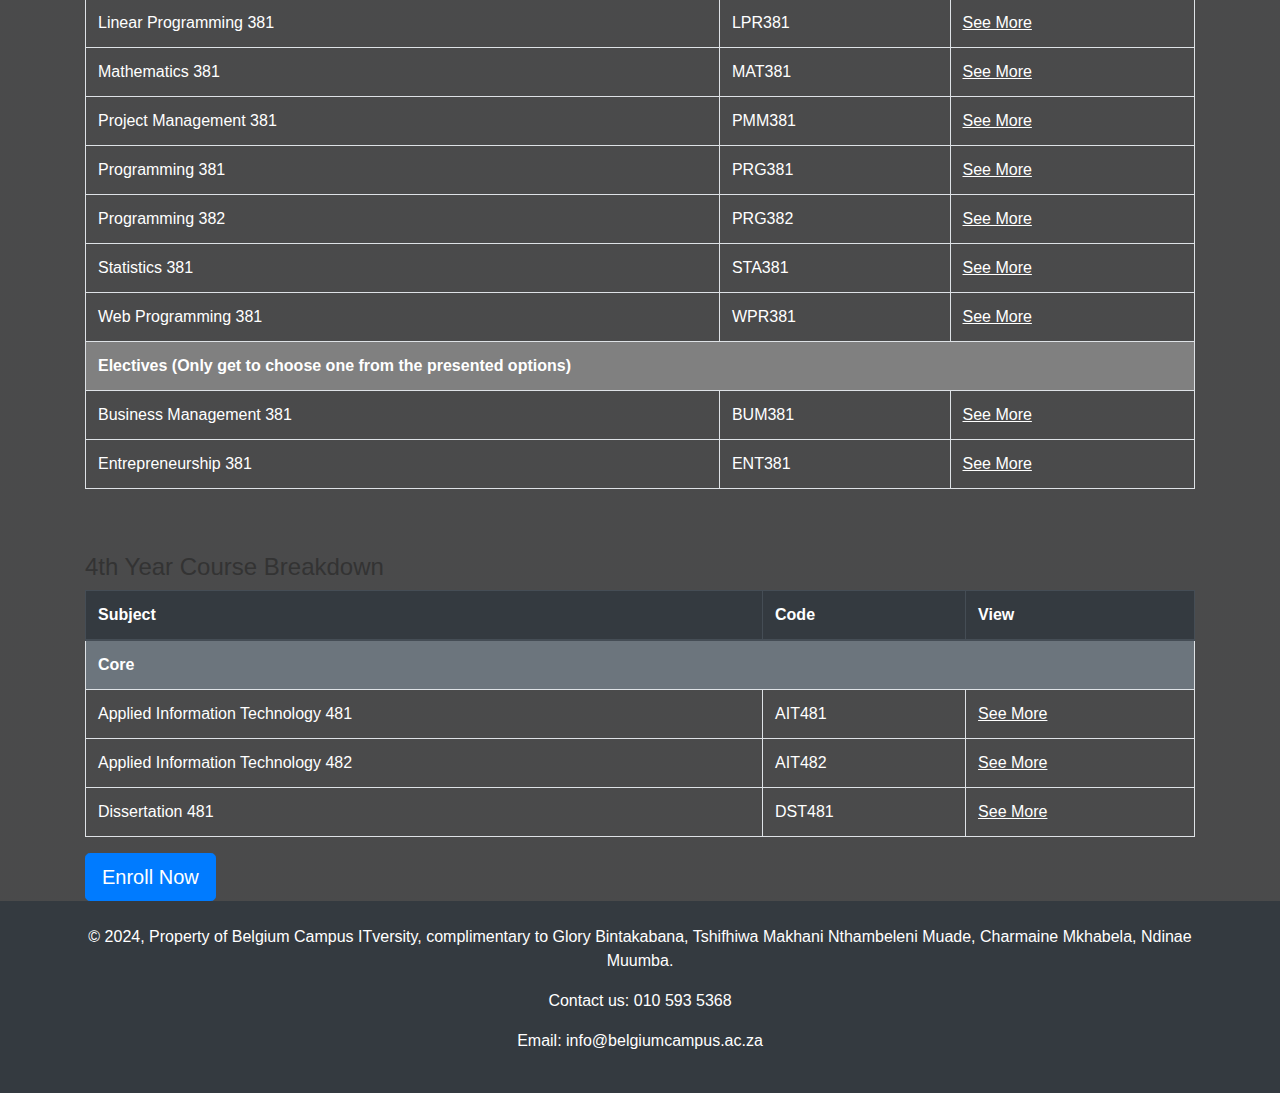
<file: WPR 281 assignment/courses/BComp.html>
<!DOCTYPE html>
<html lang="en">
<head>
    <meta charset="UTF-8">
    <meta name="viewport" content="width=device-width, initial-scale=1.0">
    <title>BComp</title>
    <link rel="stylesheet" href="https://stackpath.bootstrapcdn.com/bootstrap/4.5.2/css/bootstrap.min.css">
    <link rel="stylesheet" href="BComp.css">
</head>
<body>
    <header>
        
        <nav class="navbar navbar-expand-lg navbar-dark bg-primary">
            <button class="btn btn-light" onclick="window.history.back();">Back</button>
            <h1>Bachelor of Computing</h1>
        </nav>
    </header>
    <main class="container mt-5">

        <section>
            <h3 class="text-primary">General</h3>
            <fieldset class="bg-primary text-white p-3 rounded">
                <p>
                    You will gain sound theoretical knowledge grounded in real-world applications. Furthermore, the practical assignments and projects you will complete are congruent with daily practices in the working world, providing you with business-specific and soft skills. These skills include communication skills, customer satisfaction training, the ability to work as part of a team, and the ability to teach others.
                    <br><br>
                    Moreover, in the fourth year of your Bachelor of Computing, you will have the remarkable opportunity to complete an internship at a national or international company. Additionally, you will conduct academic research and present your findings in a formal dissertation.
                </p>
            </fieldset>
    <section class="mt-5">
        <h3 class="text-primary">Picking a Niche</h3>
        <fieldset class="bg-primary text-white p-3 rounded">
              <p class="h2">
            <h4>Bachelor of Computing - Data Science Specialisation</h4>
            Specialising in data science will give you in-depth knowledge of the processes and techniques used to transform data into information – an essential skill for effective decision-making in any organisation.
            <br><br>
            You will learn how to collect and organise data into large-scale data stores and warehouses, how to use mathematical and statistical analysis to develop sound business solutions based on this data, and how to present your findings in reports to stakeholders.
            <br><br>
            <h4>Bachelor of Computing - Software Engineering Specialisation</h4>
            This specialisation will teach you to turn abstract ideas into practical applications that solve everyday problems.
            <br><br>
            It will allow you to specialise in a range of disciplines, including software architecture, human experience design, data protection, systems integration, and many more.
            <br><br>
            In the working world, you will typically work alongside business intelligence specialists to formulate, conceptualise and create dynamic solutions for real-world problems. You will also work closely with software developers who assist in developing these functional solutions.
        </p> 
        </fieldset>
    </section>
    <br><br>

    <h3 class="hh3">Course Breakdown</h3>

    <h4>1st Year Course Breakdown</h4>
    <table class="table table-bordered mt-2">
        <thead class="thead-dark">
            <tr>
                <th>Subject</th>
                <th>Code</th>
                <th>View</th>
            </tr>
        </thead>
            
        </tr>
        <tbody>
            <tr class="bg-secondary text-white">
                <th colspan="3">Core</th>
            </tr>
        <tr>
            <td>Academic Writing 181</td>
            <td>ACW181</td>
            <td><a href="Academic-Writing-181-ACW181.pdf">See More</a></td>
        </tr>
        <tr>
            <td>Computer Architecture 181</td>
            <td>COA181</td>
            <td><a href="Computer-Architecture-181-COA181.pdf">See More</a></td>
        </tr>
        <tr>
            <td>Database Development 181</td>
            <td>DBD181</td>
            <td><a href="Database-Development-181-DBD181.pdf">See More</a></td>
        </tr>
        <tr>
            <td>Information Systems 181</td>
            <td>INF181</td>
            <td><a href="Information-Systems-181-INF181.pdf">See More</a></td>
        </tr>
        <tr>
            <td>Innovation and Leadership 101</td>
            <td>INL101</td>
            <td><a href="Innovation-and-Leadership-101-INL101.pdf">See More</a></td>
        </tr>
        <tr>
            <td>Innovation and Leadership 102</td>
            <td>INL102</td>
            <td><a href="Innovation-and-Leadership-102-INL102.pdf">See More</a></td>
        </tr>
        <tr>
            <td>Linear Programming 181</td>
            <td>LPR181</td>
            <td><a href="Linear-Programming-181-LPR181.pdf">See More</a></td>
        </tr>
        <tr>
            <td>Mathematics 181</td>
            <td>MAT181</td>
            <td><a href="Mathematics-181-MAT181.pdf">See More</a></td>
        </tr>
        <tr>
            <td>Networking Development 181</td>
            <td>NWD181</td>
            <td><a href="Network-Development-181-NWD181.pdf">See More</a></td>
        </tr>
        <tr>
            <td>Programming 181</td>
            <td>PRG181</td>
            <td><a href="Programming-181-PRG181.pdf">See More</a></td>
        </tr>
        <tr>
            <td>Programming 182</td>
            <td>PRG182</td>
            <td><a href="Programming-182-PRG182.pdf">See More</a></td>
        </tr>
        <tr>
            <td>Statistics 181</td>
            <td>STA181</td>
            <td><a href="Statistics-181-STA181.pdf">See More</a></td>
        </tr>
        <tr>
            <td>Web Programming 181</td>
            <td>WPR181</td>
            <td><a href="Web-Programming-181-WPR181.pdf">See More</a></td>
        </tr>
        <tr bgcolor="grey">
            <th colspan="3">Electives (Only get to choose one from the presented options)</th>
        </tr>
        <tr>
            <td>Business Management 181</td>
            <td>BUM181</td>
            <td><a href="Business-Management-181-BUM181.pdf">See More</a></td>
        </tr>
        <tr>
            <td>Entrepreneurship 181</td>
            <td>ENT181</td>
            <td><a href="Entrepreneurship-181-ENT181.pdf">See More</a></td>
        </tr>
        </tbody>
    </table>
    <br><br>
    <h4>2nd Year Course Breakdown</h4>
    <table class="table table-bordered mt-2">
        <thead class="thead-dark">
            <tr>
                <th>Subject</th>
                <th>Code</th>
                <th>View</th>
            </tr>
        </thead>
            
        </tr>
        <tbody>
            <tr class="bg-secondary text-white">
                <th colspan="3">Core</th>
            </tr>
        <tr>
            <td>Database Development 281</td>
            <td>DBD281</td>
            <td><a href="Database-Development-281-DBD281.pdf">See More</a></td>
        </tr>
        <tr>
            <td>Information Systems 281</td>
            <td>INF281</td>
            <td><a href="Information-Systems-281-INF281.pdf">See More</a></td>
        </tr>
        <tr>
            <td>Innovation and Leadership 201</td>
            <td>INL201</td>
            <td><a href="Innovation-and-Leadership-201-INL201.pdf">See More</a></td>
        </tr>
        <tr>
            <td>Innovation and Leadership 202</td>
            <td>INL202</td>
            <td><a href="Innovation-and-Leadership-202-INL202.pdf">See More</a></td>
        </tr>
        <tr>
            <td>Linear Programming 281</td>
            <td>LPR281</td>
            <td><a href="Linear-Programming-281-LPR281.pdf">See More</a></td>
        </tr>
        <tr>
            <td>Mathematics 281</td>
            <td>MAT281</td>
            <td><a href="Mathematics-281-MAT281.pdf">See More</a></td>
        </tr>
        <tr>
            <td>Project Management 281</td>
            <td>PMM281</td>
            <td><a href="Project-Management-281-PMM281.pdf">See More</a></td>
        </tr>
        <tr>
            <td>Programming 281</td>
            <td>PRG281</td>
            <td><a href="Programming-281-PRG281.pdf">See More</a></td>
        </tr>
        <tr>
            <td>Programming 282</td>
            <td>PRG282</td>
            <td><a href="Programming-282-PRG282.pdf">See More</a></td>
        </tr>
        <tr>
            <td>Statistics 281</td>
            <td>STA281</td>
            <td><a href="Statistics-281-STA281.pdf">See More</a></td>
        </tr>
        <tr>
            <td>Web Programming 281</td>
            <td>WPR281</td>
            <td><a href="Web-Programming-281-WPR281.pdf">See More</a></td>
        </tr>
        <tr bgcolor="grey">
            <th colspan="3">Electives (Only get to choose one from the presented options)</th>
        </tr>
        <tr>
            <td>Business Management 281</td>
            <td>BUM281</td>
            <td><a href="Business-Management-281-BUM281.pdf">See More</a></td>
        </tr>
        <tr>
            <td>Entrepreneurship 281</td>
            <td>ENT281</td>
            <td><a href="Entrepreneurship-281-ENT281.pdf">See More</a></td>
        </tr>
        </tbody>
    </table>
    <br><br>

    <h4>3rd Year Course Breakdown</h4>
    <table class="table table-bordered mt-2">
        <thead class="thead-dark">
            <tr>
                <th>Subject</th>
                <th>Code</th>
                <th>View</th>
            </tr>
        </thead>
            
        </tr>
        <tbody>
            <tr class="bg-secondary text-white">
                <th colspan="3">Core</th>
            </tr>
        <tr>
            <td>Database Development 381</td>
            <td>DBD381</td>
            <td><a href="Database-Development-381-DBD381.pdf">See More</a></td>
        </tr>
        <tr>
            <td>Information Systems 381</td>
            <td>INF381</td>
            <td><a href="Information-Systems-381-INF381.pdf">See More</a></td>
        </tr>
        <tr>
            <td>Innovation and Leadership 301</td>
            <td>INL301</td>
            <td><a href="Innovation-and-Leadership-301-INL301.pdf">See More</a></td>
        </tr>
        <tr>
            <td>Innovation and Leadership 302</td>
            <td>INL302</td>
            <td><a href="Innovation-and-Leadership-302-INL302.pdf">See More</a></td>
        </tr>
        <tr>
            <td>Linear Programming 381</td>
            <td>LPR381</td>
            <td><a href="Linear-Programming-381-LPR381.pdf">See More</a></td>
        </tr>
        <tr>
            <td>Mathematics 381</td>
            <td>MAT381</td>
            <td><a href="Mathematics-381-MAT381.pdf">See More</a></td>
        </tr>
        <tr>
            <td>Project Management 381</td>
            <td>PMM381</td>
            <td><a href="Project-Management-381-PMM381.pdf">See More</a></td>
        </tr>
        <tr>
            <td>Programming 381</td>
            <td>PRG381</td>
            <td><a href="Programming-381-PRG381.pdf">See More</a></td>
        </tr>
        <tr>
            <td>Programming 382</td>
            <td>PRG382</td>
            <td><a href="Programming-382-PRG382.pdf">See More</a></td>
        </tr>
        <tr>
            <td>Statistics 381</td>
            <td>STA381</td>
            <td><a href="Statistics-381-STA381.pdf">See More</a></td>
        </tr>
        <tr>
            <td>Web Programming 381</td>
            <td>WPR381</td>
            <td><a href="Web-Programming-381-WPR381.pdf">See More</a></td>
        </tr>
        <tr bgcolor="grey">
            <th colspan="3">Electives (Only get to choose one from the presented options)</th>
        </tr>
        <tr>
            <td>Business Management 381</td>
            <td>BUM381</td>
            <td><a href="Business-Management-381-BUM381.pdf">See More</a></td>
        </tr>
        <tr>
            <td>Entrepreneurship 381</td>
            <td>ENT381</td>
            <td><a href="Entrepreneurship-381-ENT381.pdf">See More</a></td>
        </tr>
        </tbody>
    </table>
    <br><br>

    <h4>4th Year Course Breakdown</h4>
    <table class="table table-bordered mt-2">
        <thead class="thead-dark">
            <tr>
                <th>Subject</th>
                <th>Code</th>
                <th>View</th>
            </tr>
        </thead>
            
        </tr>
        <tbody>
            <tr class="bg-secondary text-white">
                <th colspan="3">Core</th>
            </tr>
        <tr>
            <td>Applied Information Technology 481</td>
            <td>AIT481</td>
            <td> <a href="Applied-Information-Technology-481-AIT481.pdf">See More</a></td>
        </tr>

        <tr>
            <td>Applied Information Technology 482</td>
            <td>AIT482</td>
            <td> <a href="Applied-Information-Technology-482-AIT482.pdf">See More</a></td>
        </tr>

        <tr>
            <td>Dissertation 481</td>
            <td>DST481</td>
            <td> <a href="Dissertation-481-DST481.pdf">See More</a></td>
        </tr>
       
    </table>
    <a href="/WPR 281 assignment/Bc registration Form.html" class="btn btn-primary btn-lg">
        Enroll Now
    </a>
    
</main>
<footer class="page-footer bg-dark text-white text-center py-4">
    <p>&copy; 2024, Property of <a href="#" class="text-white">Belgium Campus ITversity</a>, complimentary to Glory Bintakabana, Tshifhiwa Makhani Nthambeleni Muade, Charmaine Mkhabela, Ndinae Muumba.</p>
    <p>Contact us: 010 593 5368</p>
    <p>Email: info@belgiumcampus.ac.za</p>
</footer>
<script src="https://code.jquery.com/jquery-3.5.1.slim.min.js"></script>
<script src="https://cdn.jsdelivr.net/npm/@popperjs/core@2.5.4/dist/umd/popper.min.js"></script>
<script src="https://stackpath.bootstrapcdn.com/bootstrap/4.5.2/js/bootstrap.min.js"></script>
</body>
</html>
</file>
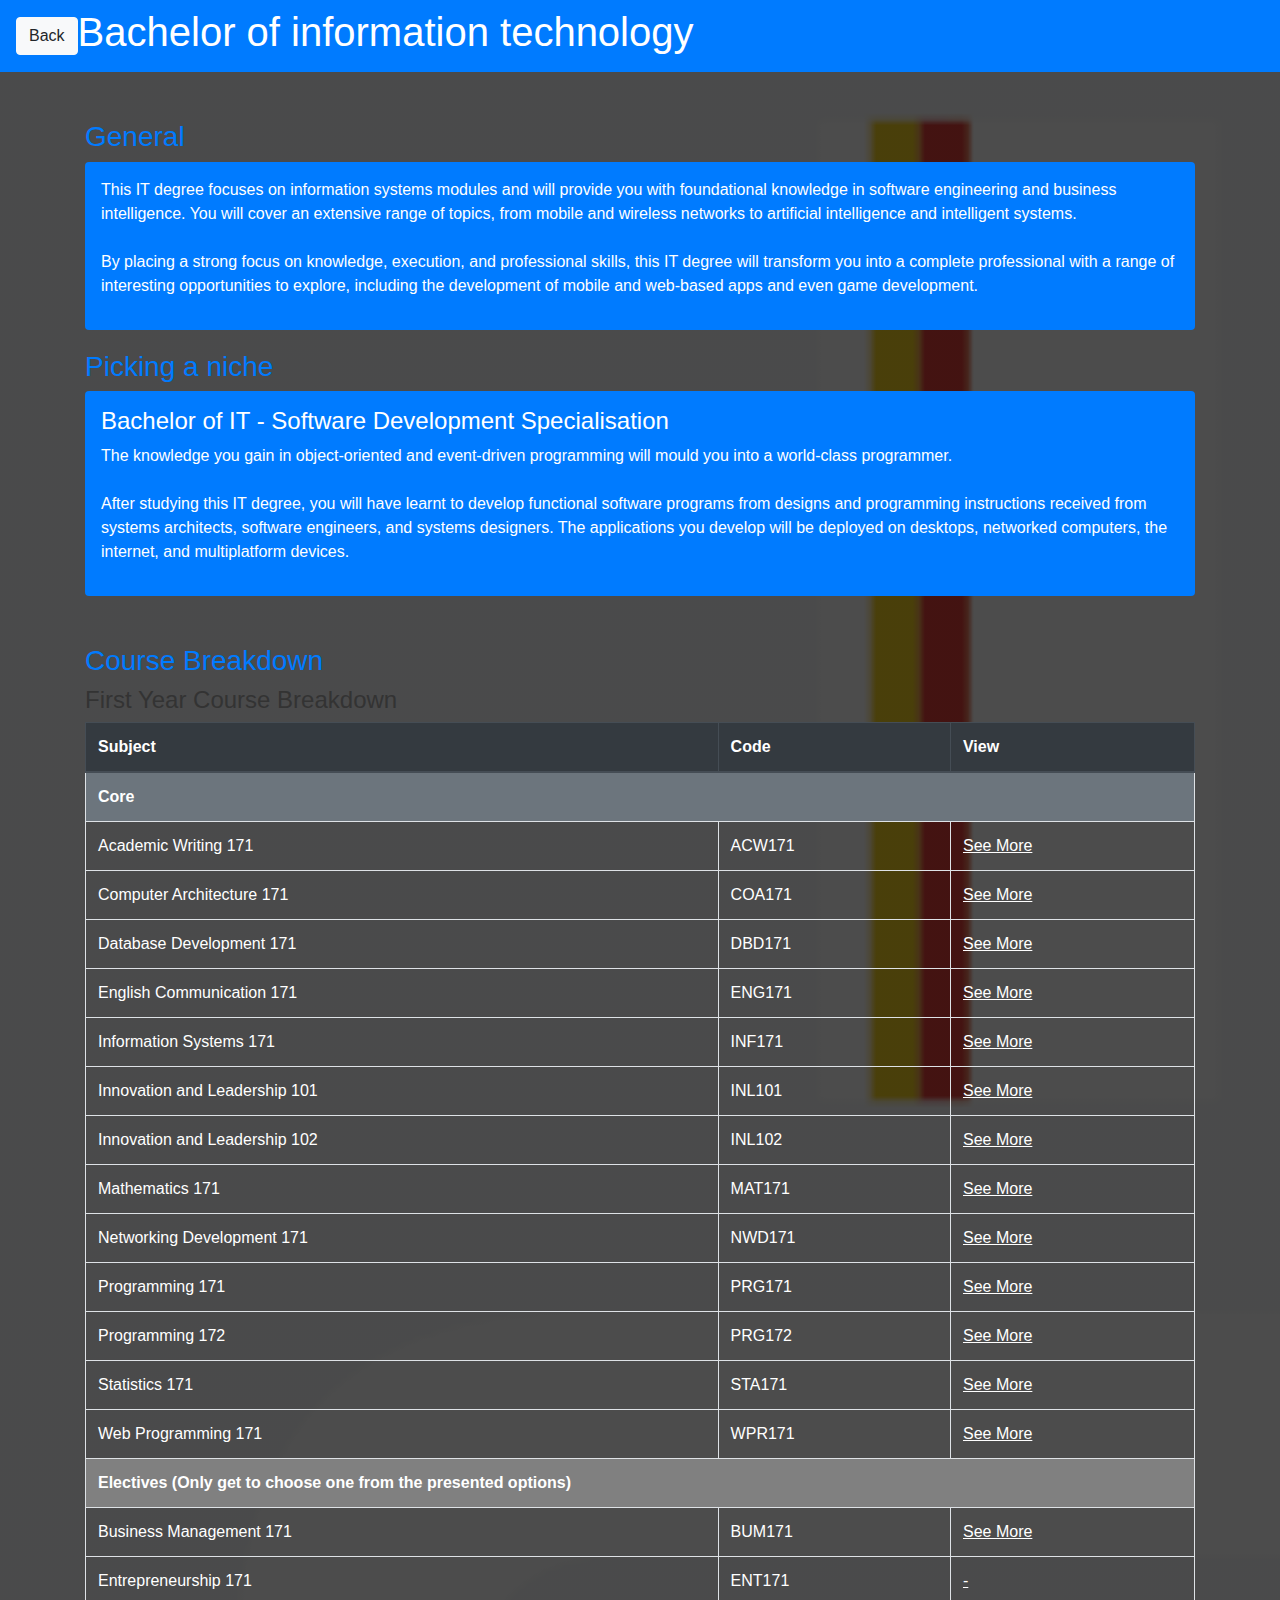
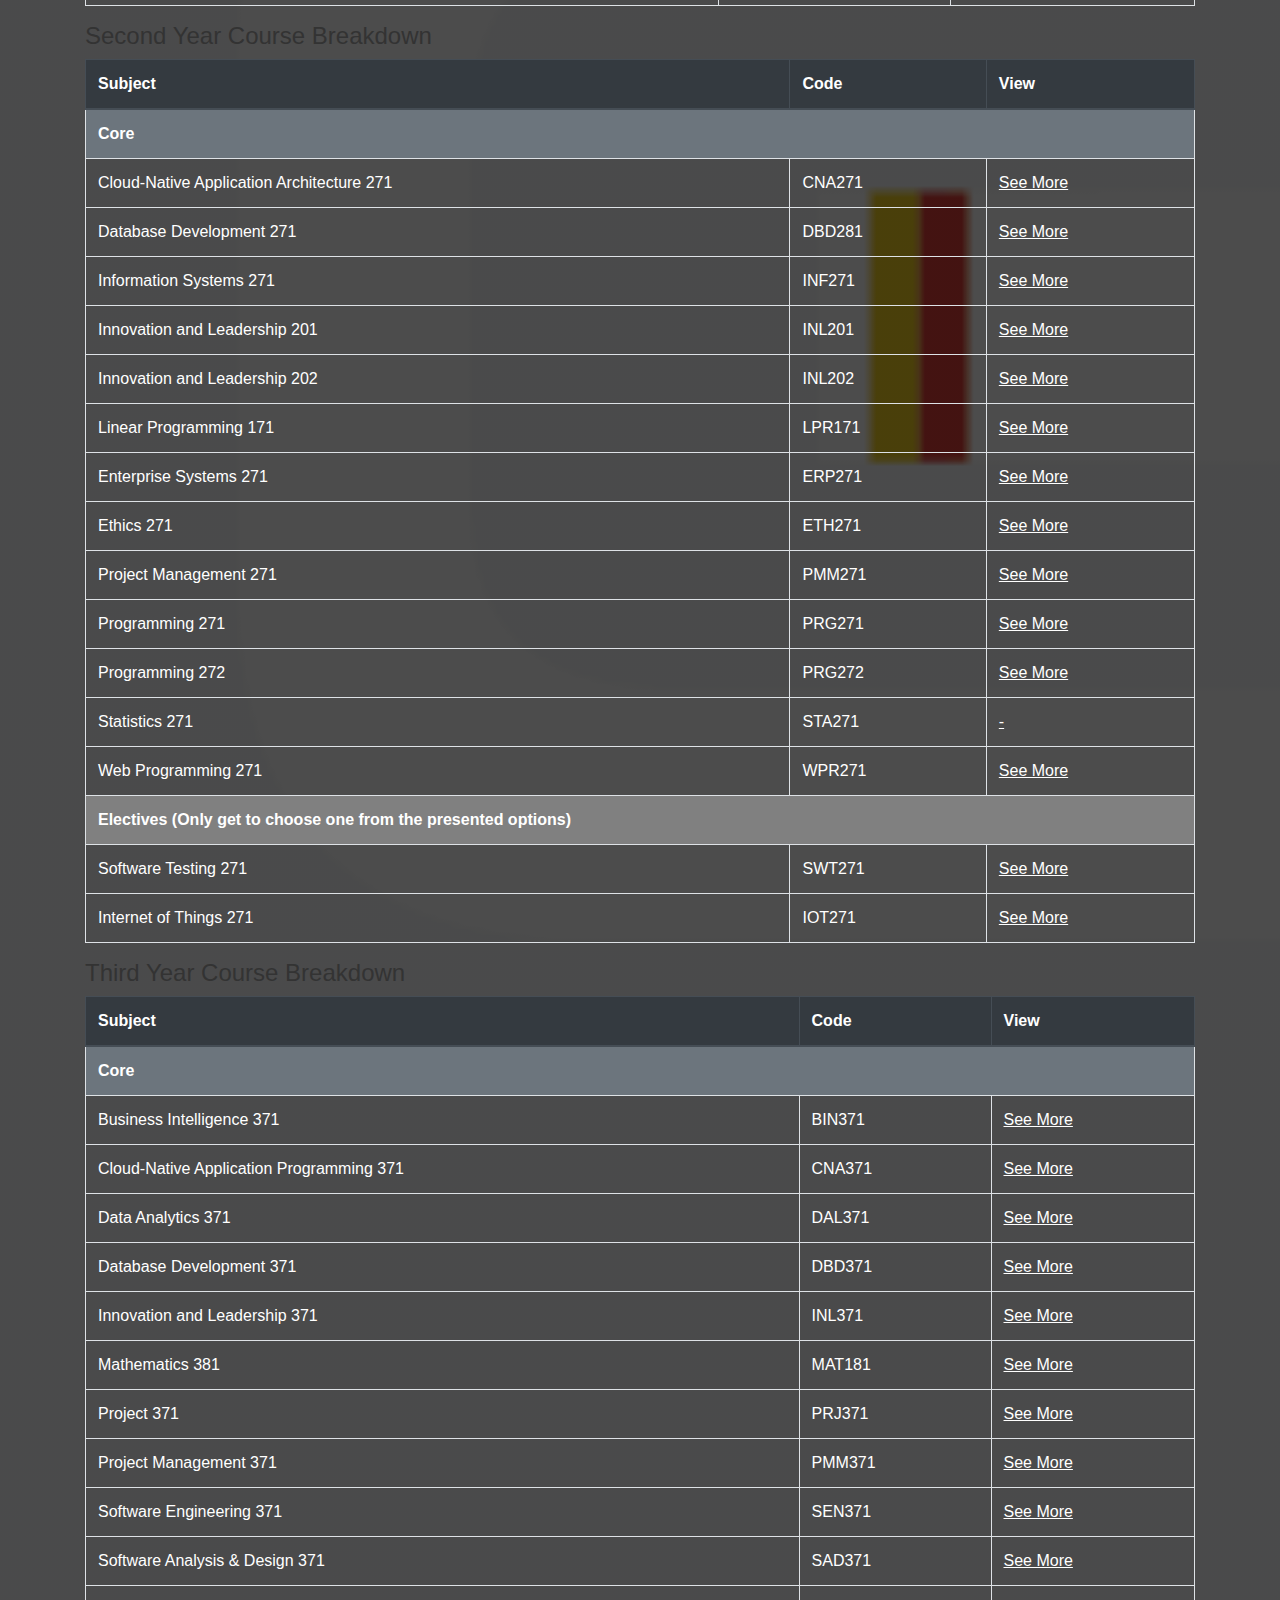
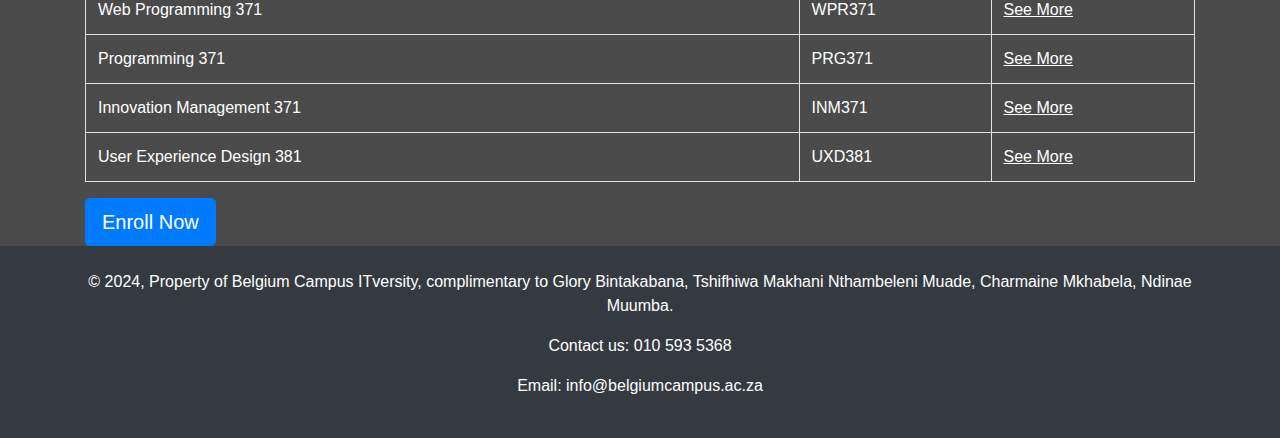
<file: WPR 281 assignment/courses/BIT.html>
<!DOCTYPE html>
<html lang="en">

<head>
    <meta charset="UTF-8">
    <meta name="viewport" content="width=device-width, initial-scale=1.0">
    <title>BIT</title>
    <link rel="stylesheet" href="https://stackpath.bootstrapcdn.com/bootstrap/4.5.2/css/bootstrap.min.css">
    <link rel="stylesheet" href="BIT.css">
</head>

<body>
    <header>
        <nav class="navbar navbar-expand-lg navbar-dark bg-primary">
            <button class="btn btn-light" onclick="window.history.back();">Back</button>
            <h1>Bachelor of information technology</h1>
        </nav>
    </header>

    <main class="container mt-5">
        <section>
            <h3 class="text-primary">General</h3>
            <fieldset class="bg-primary text-white p-3 rounded">
                <p>
                    This IT degree focuses on information systems modules and will provide you with foundational knowledge in software engineering and business intelligence. You will cover an extensive range of topics, from mobile and wireless networks to artificial intelligence and intelligent systems.
                    <br><br>
                    By placing a strong focus on knowledge, execution, and professional skills, this IT degree will transform you into a complete professional with a range of interesting opportunities to explore, including the development of mobile and web-based apps and even game development.
                </p>
            </fieldset>
        </section>

        <section>
            <h3 class="text-primary">Picking a niche</h3>
            <fieldset class="bg-primary text-white p-3 rounded">
                <h4>Bachelor of IT - Software Development Specialisation</h4>
                <p >
                    The knowledge you gain in object-oriented and event-driven programming will mould you into a world-class programmer.
                    <br><br>
                    After studying this IT degree, you will have learnt to develop functional software programs from designs and programming instructions received from systems architects, software engineers, and systems designers. The applications you develop will be deployed on desktops, networked computers, the internet, and multiplatform devices.
                </p>
            </fieldset>
        </section>

        <section class="mt-5">
            <h3 class="text-primary">Course Breakdown</h3>
            <h4>First Year Course Breakdown</h4>
            <table class="table table-bordered mt-2">
                <thead class="thead-dark">
                    <tr>
                        <th>Subject</th>
                        <th>Code</th>
                        <th>View</th>
                    </tr>
                </thead>
                <tbody>
                    <tr class="bg-secondary text-white">
                        <th colspan="3">Core</th>
                    </tr>
                            <tr>
                                <td>Academic Writing 171</td>
                                <td>ACW171</td>
                                <td><a href="Academic-Writing-171-ACW171.pdf">See More</a></td>
                            </tr>
                            <tr>
                                <td>Computer Architecture 171</td>
                                <td>COA171</td>
                                <td><a href="Computer-Architecture-171-COA171.pdf">See More</a></td>
                            </tr>
                            <tr>
                                <td>Database Development 171</td>
                                <td>DBD171</td>
                                <td><a href="Database-Development-171-DBD171.pdf">See More</a></td>
                            </tr>
                            <tr>
                                <td>English Communication 171</td>
                                <td>ENG171</td>
                                <td><a href="English-Communication-171-ENG171.pdf">See More</a></td>
                            </tr>
                            <tr>
                                <td>Information Systems 171</td>
                                <td>INF171</td>
                                <td><a href="Information-Systems-171-INF171.pdf">See More</a></td>
                            </tr>
                            <tr>
                                <td>Innovation and Leadership 101</td>
                                <td>INL101</td>
                                <td><a href="Innovation-and-Leadership-101-INL101-1.pdf">See More</a></td>
                            </tr>
                            <tr>
                                <td>Innovation and Leadership 102</td>
                                <td>INL102</td>
                                <td><a href="Innovation-and-Leadership-102-INL102.pdf">See More</a></td>
                            </tr>
                            <tr>
                                <td>Mathematics 171</td>
                                <td>MAT171</td>
                                <td><a href="Mathematics-171-MAT171.pdf">See More</a></td>
                            </tr>
                            <tr>
                                <td>Networking Development 171</td>
                                <td>NWD171</td>
                                <td><a href="Network-Development-171-NWD171.pdf">See More</a></td>
                            </tr>
                            <tr>
                                <td>Programming 171</td>
                                <td>PRG171</td>
                                <td><a href="Programming-171-PRG171.pdf">See More</a></td>
                            </tr>
                            <tr>
                                <td>Programming 172</td>
                                <td>PRG172</td>
                                <td><a href="Programming-172-PRG172.pdf">See More</a></td>
                            </tr>
                            <tr>
                                <td>Statistics 171</td>
                                <td>STA171</td>
                                <td><a href="Statistics-171-STA171.pdf">See More</a></td>
                            </tr>
                            <tr>
                                <td>Web Programming 171</td>
                                <td>WPR171</td>
                                <td><a href="Web-Programming-171-WPR171.pdf">See More</a></td>
                            </tr>
                            <tr bgcolor="grey">
                                <th colspan="3">Electives (Only get to choose one from the presented options)</th>
                            </tr>
                            <tr>
                                <td>Business Management 171</td>
                                <td>BUM171</td>
                                <td><a href="Business-Management-171-BUM171.pdf">See More</a></td>
                            </tr>
                            <tr>
                                <td>Entrepreneurship 171</td>
                                <td>ENT171</td>
                                <td><a href="#"> - </a></td>
                            </tr>
                        </tbody>
                    </table>
                </div>
            </div>

            <h4>Second Year Course Breakdown</h4>
            <table class="table table-bordered mt-2">
                <thead class="thead-dark">
                    <tr>
                        <th>Subject</th>
                        <th>Code</th>
                        <th>View</th>
                    </tr>
                </thead>
                <tbody>
                    <tr class="bg-secondary text-white">
                        <th colspan="3">Core</th>
                    </tr>
                            <tr>
                                <td>Cloud-Native Application Architecture 271</td>
                                <td>CNA271</td>
                                <td><a href="Cloud-Native-Application-Architecture-271-CNA271.pdf">See More</a></td>
                            </tr>
                            <tr>
                                <td>Database Development 271</td>
                                <td>DBD281</td>
                                <td><a href="Database-Development-271-DBD271.pdf">See More</a></td>
                            </tr>
                            <tr>
                                <td>Information Systems 271</td>
                                <td>INF271</td>
                                <td><a href="Information-Systems-271-INF271.pdf">See More</a></td>
                            </tr>
                            <tr>
                                <td>Innovation and Leadership 201</td>
                                <td>INL201</td>
                                <td><a href="Innovation-and-Leadership-201-INL201.pdf">See More</a></td>
                            </tr>
                            <tr>
                                <td>Innovation and Leadership 202</td>
                                <td>INL202</td>
                                <td><a href="Innovation-and-Leadership-202-INL202.pdf">See More</a></td>
                            </tr>
                            <tr>
                                <td>Linear Programming 171</td>
                                <td>LPR171</td>
                                <td><a href="Linear-Programming-171-LPR171.pdf">See More</a></td>
                            </tr>
                            <tr>
                                <td>Enterprise Systems 271</td>
                                <td>ERP271</td>
                                <td><a href="Enterprise-Systems-271-ERP271.pdf">See More</a></td>
                            </tr>
                            <tr>
                                <td>Ethics 271</td>
                                <td>ETH271</td>
                                <td><a href="Ethics-271-ETH271.pdf">See More</a></td>
                            </tr>
                            <tr>
                                <td>Project Management 271</td>
                                <td>PMM271</td>
                                <td><a href="Project-Management-271-PMM271.pdf">See More</a></td>
                            </tr>
                            <tr>
                                <td>Programming 271</td>
                                <td>PRG271</td>
                                <td><a href="Programming-271-PRG271.pdf">See More</a></td>
                            </tr>
                            <tr>
                                <td>Programming 272</td>
                                <td>PRG272</td>
                                <td><a href="Programming-272-PRG272.pdf">See More</a></td>
                            </tr>
                            <tr>
                                <td>Statistics 271</td>
                                <td>STA271</td>
                                <td><a href="#"> - </a></td>
                            </tr>
                            <tr>
                                <td>Web Programming 271</td>
                                <td>WPR271</td>
                                <td><a href="Web-Programming-271-WPR271.pdf">See More</a></td>
                            </tr>
                            <tr bgcolor="grey">
                                <th colspan="3">Electives (Only get to choose one from the presented options)</th>
                            </tr>
                            <tr>
                                <td>Software Testing 271</td>
                                <td>SWT271</td>
                                <td><a href="Software-Testing-271-SWT271.pdf">See More</a></td>
                            </tr>
                            <tr>
                                <td>Internet of Things 271</td>
                                <td>IOT271</td>
                                <td><a href="Internet-of-Things-271-IOT271.pdf">See More</a></td>
                            </tr>
                        </tbody>
                    </table>
                </div>
            </div>

            <h4>Third Year Course Breakdown</h4>
            <table class="table table-bordered mt-2">
                <thead class="thead-dark">
                    <tr>
                        <th>Subject</th>
                        <th>Code</th>
                        <th>View</th>
                    </tr>
                </thead>
                <tbody>
                    <tr class="bg-secondary text-white">
                        <th colspan="3">Core</th>
                    </tr>
                            <tr>
                                <td>Business Intelligence 371</td>
                                <td>BIN371</td>
                                <td><a href="Business-Intelligence-371-BIN371.pdf">See More</a></td>
                            </tr>
                            <tr>
                                <td>Cloud-Native Application Programming 371</td>
                                <td>CNA371</td>
                                <td><a href="Cloud-Native-Application-Programming-371-CNA371.pdf">See More</a></td>
                            </tr>
                            <tr>
                                <td>Data Analytics 371</td>
                                <td>DAL371</td>
                                <td><a href="Data-Analytics-371-DAL371.pdf">See More</a></td>
                            </tr>
                            <tr>
                                <td>Database Development 371</td>
                                <td>DBD371</td>
                                <td><a href="Database-Development-371-DBD371.pdf">See More</a></td>
                            </tr>
                            <tr>
                                <td>Innovation and Leadership 371</td>
                                <td>INL371</td>
                                <td><a href="Innovation-and-Leadership-371-INL371.pdf">See More</a></td>
                            </tr>
                            <tr>
                                <td>Mathematics 381</td>
                                <td>MAT181</td>
                                <td><a href="Mathematics-381-MAT381.pdf">See More</a></td>
                            </tr>
                            <tr>
                                <td>Project 371</td>
                                <td>PRJ371</td>
                                <td><a href="Project-371-PRJ371.pdf">See More</a></td>
                            </tr>
                            <tr>
                                <td>Project Management 371</td>
                                <td>PMM371</td>
                                <td><a href="Project-Management-371-PMM371.pdf">See More</a></td>
                            </tr>
                            <tr>
                                <td>Software Engineering 371</td>
                                <td>SEN371</td>
                                <td><a href="Software-Engineering-371-SEN371.pdf">See More</a></td>
                            </tr>
                            <tr>
                                <td>Software Analysis & Design 371</td>
                                <td>SAD371</td>
                                <td><a href="Software-Analysis-and-Design-371-SAD371.pdf">See More</a></td>
                            </tr>
                            <tr>
                                <td>Web Programming 371</td>
                                <td>WPR371</td>
                                <td><a href="Web-Programming-371-WPR371.pdf">See More</a></td>
                            </tr>
                            <tr>
                                <td>Programming 371</td>
                                <td>PRG371</td>
                                <td><a href="Programming-371-PRG371.pdf">See More</a></td>
                            </tr>
                            <tr>
                                <td>Innovation Management 371</td>
                                <td>INM371</td>
                                <td><a href="Innovation-Management-371-INM371.pdf">See More</a></td>
                            </tr>
                            <tr>
                                <td>User Experience Design 381</td>
                                <td>UXD381</td>
                                <td><a href="User-Experience-Design-371-UXD371.pdf">See More</a></td>
                            </tr>
                        </tbody>
                    </table>
                </div>
            </div>
            <a href="/WPR 281 assignment/Bc registration Form.html" class="btn btn-primary btn-lg">
                Enroll Now
            </a>
            
        </section>
    </main>

    <footer class="page-footer bg-dark text-white text-center py-4">
        <p>&copy; 2024, Property of <a href="#" class="text-white">Belgium Campus ITversity</a>, complimentary to Glory Bintakabana, Tshifhiwa Makhani Nthambeleni Muade, Charmaine Mkhabela, Ndinae Muumba.</p>
        <p>Contact us: 010 593 5368</p>
        <p>Email: info@belgiumcampus.ac.za</p>
    </footer>
    <script src="https://code.jquery.com/jquery-3.5.1.slim.min.js"></script>
    <script src="https://cdn.jsdelivr.net/npm/@popperjs/core@2.5.4/dist/umd/popper.min.js"></script>
    <script src="https://stackpath.bootstrapcdn.com/bootstrap/4.5.2/js/bootstrap.min.js"></script>
</body>
</html>
</file>
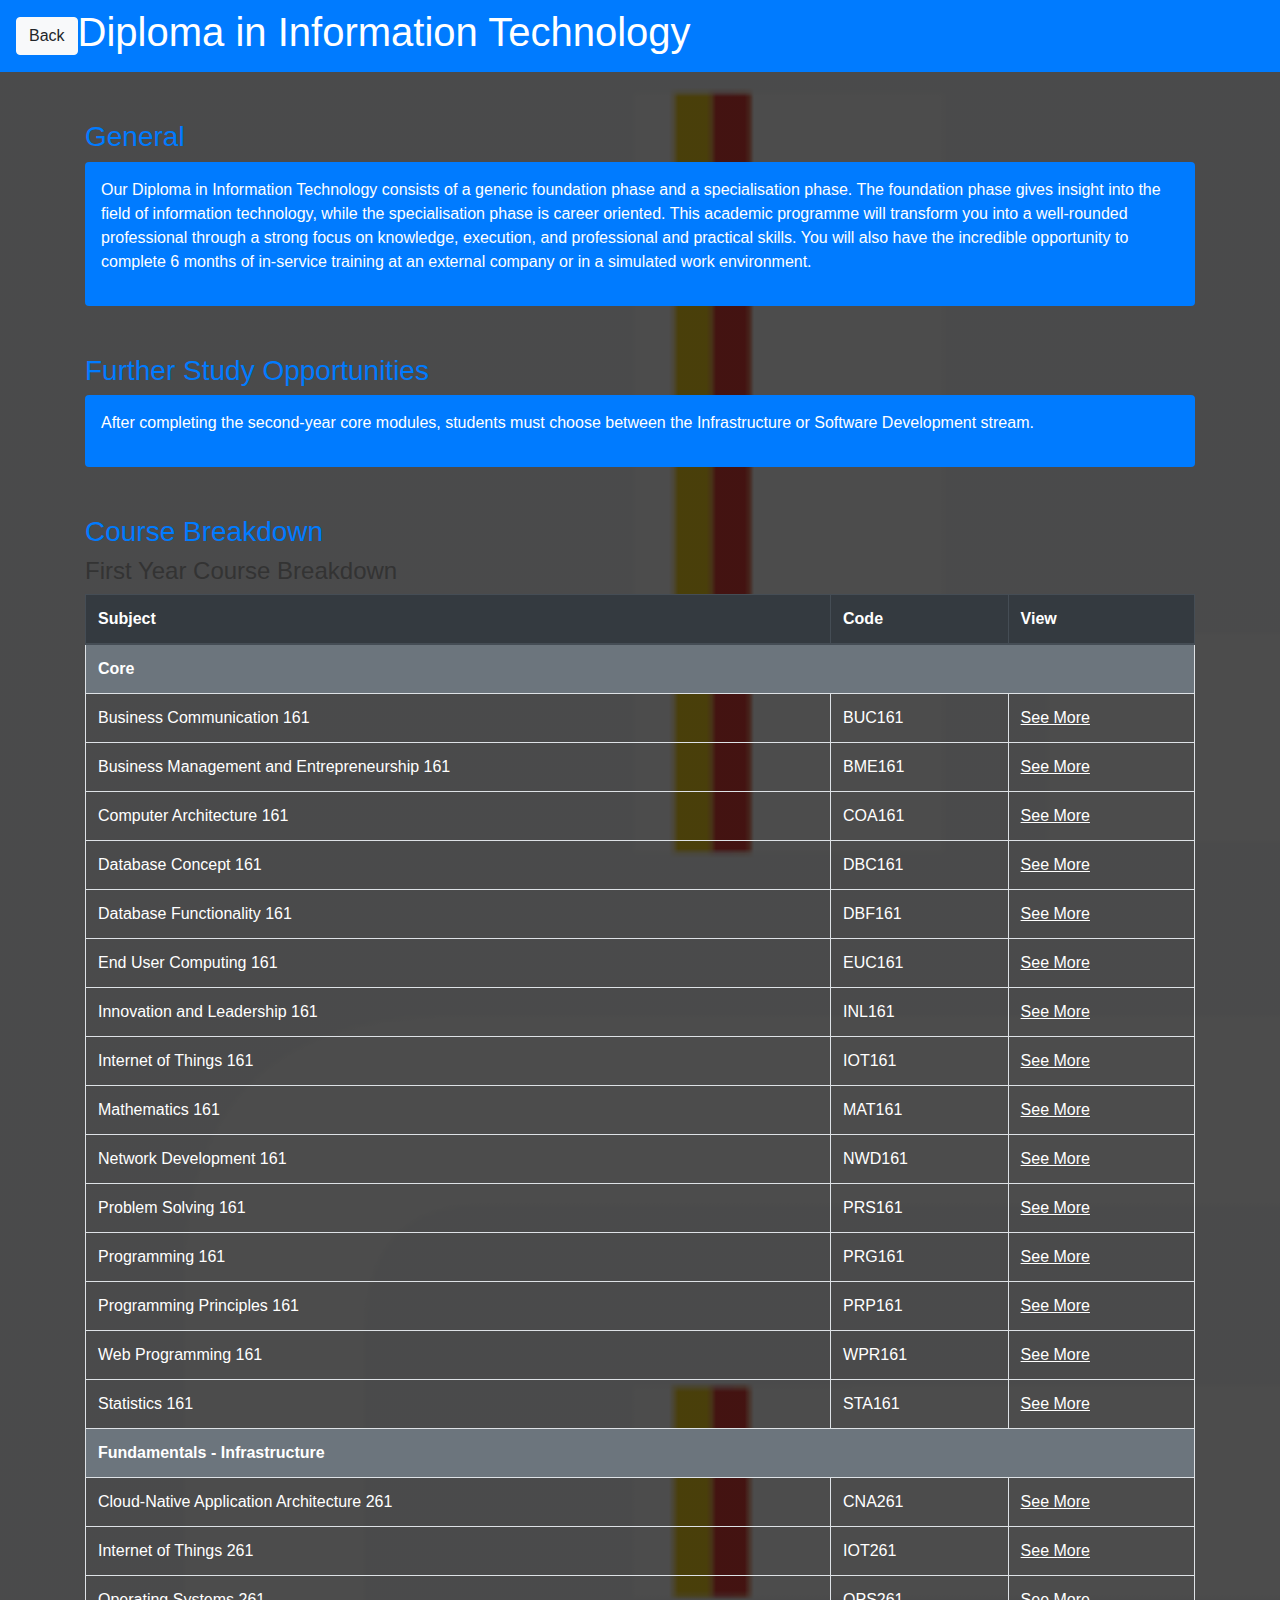
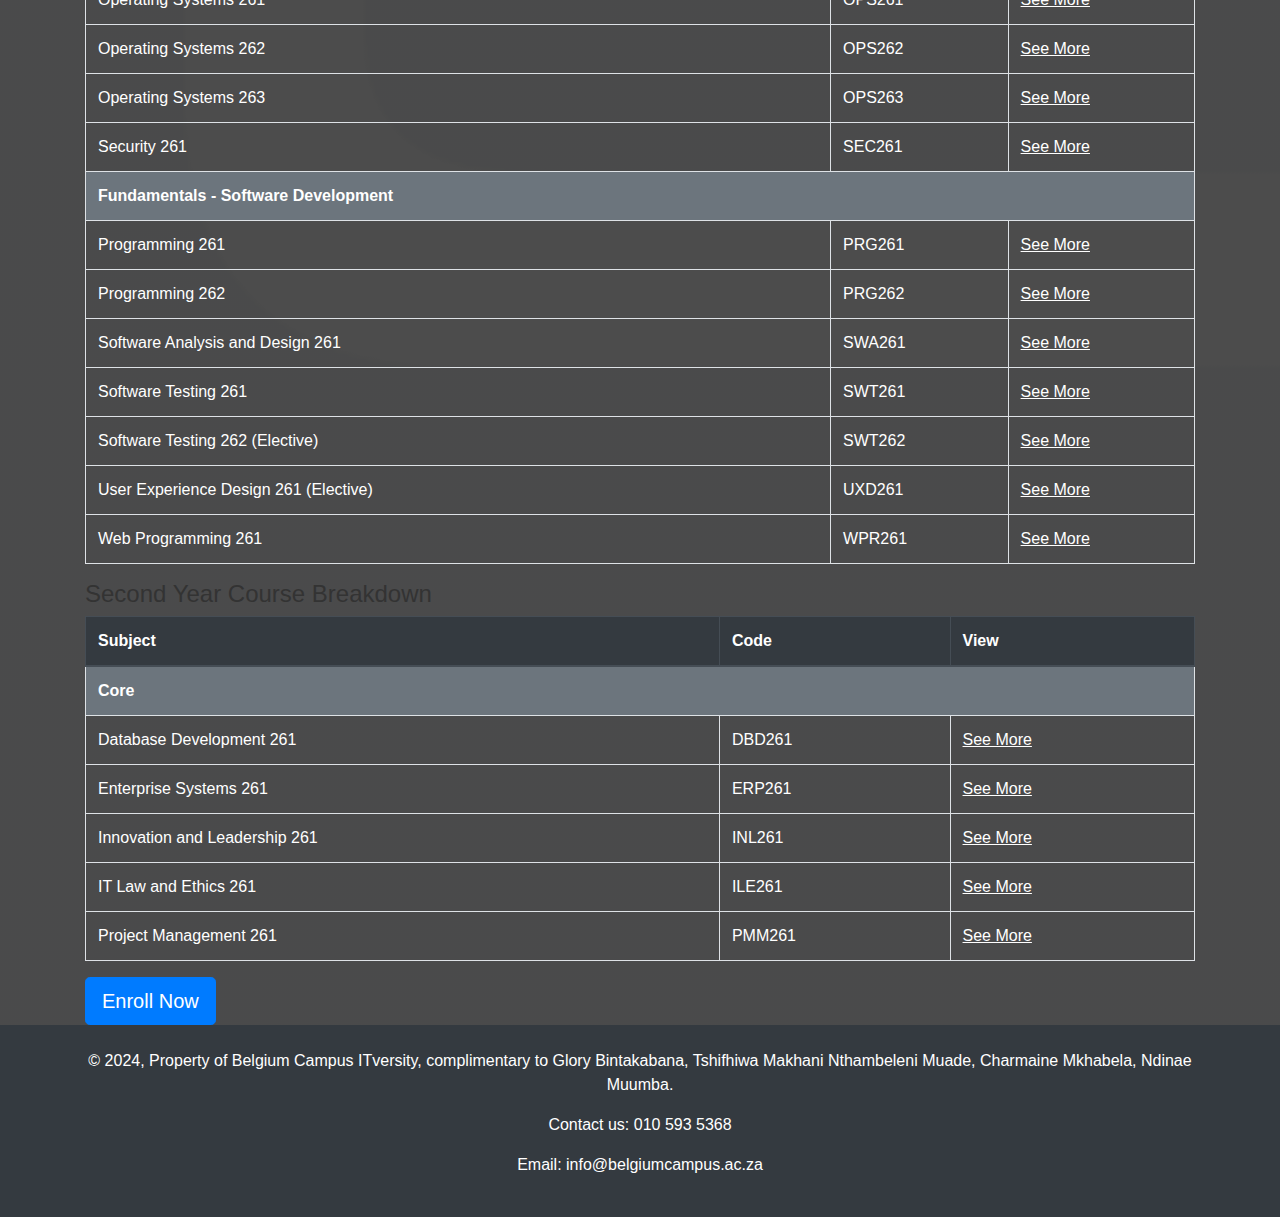
<file: WPR 281 assignment/courses/DIT.HTML>
<!DOCTYPE html>
<html lang="en">
<head>
    <meta charset="UTF-8">
    <meta name="viewport" content="width=device-width, initial-scale=1.0">
    <title>Higher Certificate</title>
    <link rel="stylesheet" href="https://stackpath.bootstrapcdn.com/bootstrap/4.5.2/css/bootstrap.min.css">
    <link rel="stylesheet" href="DIT.CSS">
</head>
<body>
    <header>
        <nav class="navbar navbar-expand-lg navbar-dark bg-primary">
            <button class="btn btn-light" onclick="window.history.back();">Back</button>
            <h1>Diploma in Information Technology</h1>
        </nav>
    </header>
    <main class="container mt-5">
        <section>
            <h3 class="text-primary">General</h3>
            <fieldset class="bg-primary text-white p-3 rounded">
                <p>
                    Our Diploma in Information Technology consists of a generic foundation phase and a specialisation phase. The foundation phase gives insight into the field of information technology, while the specialisation phase is career oriented.
                    This academic programme will transform you into a well-rounded professional through a strong focus on knowledge, execution, and professional and practical skills. You will also have the incredible opportunity to complete 6 months of in-service training at an external company or in a simulated work environment.
                </p>
            </fieldset>
        </section>
        
        <section class="mt-5">
            <h3 class="text-primary">Further Study Opportunities</h3>
            <fieldset class="bg-primary text-white p-3 rounded">
                <p>
                    After completing the second-year core modules, students must choose between the Infrastructure or Software Development stream.
                </p>
            </fieldset>
        </section>

        <section class="mt-5">
            <h3 class="text-primary">Course Breakdown</h3>
            <h4>First Year Course Breakdown</h4>
            <table class="table table-bordered mt-2">
                <thead class="thead-dark">
                    <tr>
                        <th>Subject</th>
                        <th>Code</th>
                        <th>View</th>
                    </tr>
                </thead>
                <tbody>
                    <tr class="bg-secondary text-white">
                        <th colspan="3">Core</th>
                    </tr>
                    <tr>
                        <td>Business Communication 161</td>
                        <td>BUC161</td>
                        <td><a href="Business-Communication-161-BUC161.pdf">See More</a></td>
                    </tr>
                    <tr>
                        <td>Business Management and Entrepreneurship 161</td>
                        <td>BME161</td>
                        <td><a href="Business Management and Entrepreneurship 161.pdf">See More</a></td>
                    </tr>
                    <tr>
                        <td>Computer Architecture 161</td>
                        <td>COA161</td>
                        <td><a href="Computer Architecture 161.pdf">See More</a></td>
                    </tr>
                    <tr>
                        <td>Database Concept 161</td>
                        <td>DBC161</td>
                        <td><a href="Database Concept 161.pdf">See More</a></td>
                    </tr>
                    <tr>
                        <td>Database Functionality 161</td>
                        <td>DBF161</td>
                        <td><a href="Database Functionality 161.pdf">See More</a></td>
                    </tr>
                    <tr>
                        <td>End User Computing 161</td>
                        <td>EUC161</td>
                        <td><a href="End User Computing 161.pdf">See More</a></td>
                    </tr>
                    <tr>
                        <td>Innovation and Leadership 161</td>
                        <td>INL161</td>
                        <td><a href="Innovation and Leadership 161.pdf">See More</a></td>
                    </tr>
                    <tr>
                        <td>Internet of Things 161</td>
                        <td>IOT161</td>
                        <td><a href="Internet of Things 161.pdf">See More</a></td>
                    </tr>
                    <tr>
                        <td>Mathematics 161</td>
                        <td>MAT161</td>
                        <td><a href="Mathematics 161.pdf">See More</a></td>
                    </tr>
                    <tr>
                        <td>Network Development 161</td>
                        <td>NWD161</td>
                        <td><a href="Network Development 161.pdf">See More</a></td>
                    </tr>
                    <tr>
                        <td>Problem Solving 161</td>
                        <td>PRS161</td>
                        <td><a href="Problem Solving 161.pdf">See More</a></td>
                    </tr>
                    <tr>
                        <td>Programming 161</td>
                        <td>PRG161</td>
                        <td><a href="Programming 161.pdf">See More</a></td>
                    </tr>
                    <tr>
                        <td>Programming Principles 161</td>
                        <td>PRP161</td>
                        <td><a href="Programming Principles 161.pdf">See More</a></td>
                    </tr>
                    <tr>
                        <td>Web Programming 161</td>
                        <td>WPR161</td>
                        <td><a href="Web Programming 161.pdf">See More</a></td>
                    </tr>
                    <tr>
                        <td>Statistics 161</td>
                        <td>STA161</td>
                        <td><a href="Statistics 161.pdf">See More</a></td>
                    </tr>
                    <tr class="bg-secondary text-white">
                        <th colspan="3">Fundamentals - Infrastructure</th>
                    </tr>
                    <tr>
                        <td>Cloud-Native Application Architecture 261</td>
                        <td>CNA261</td>
                        <td><a href="Cloud-Native Application Architecture 261.pdf">See More</a></td>
                    </tr>
                    <tr>
                        <td>Internet of Things 261</td>
                        <td>IOT261</td>
                        <td><a href="Internet of Things 261.pdf">See More</a></td>
                    </tr>
                    <tr>
                        <td>Operating Systems 261</td>
                        <td>OPS261</td>
                        <td><a href="Operating Systems 261.pdf">See More</a></td>
                    </tr>
                    <tr>
                        <td>Operating Systems 262</td>
                        <td>OPS262</td>
                        <td><a href="Operating Systems 262.pdf">See More</a></td>
                    </tr>
                    <tr>
                        <td>Operating Systems 263</td>
                        <td>OPS263</td>
                        <td><a href="Operating Systems 263.pdf">See More</a></td>
                    </tr>
                    <tr>
                        <td>Security 261</td>
                        <td>SEC261</td>
                        <td><a href="Security 261.pdf">See More</a></td>
                    </tr>
                    <tr class="bg-secondary text-white">
                        <th colspan="3">Fundamentals - Software Development</th>
                    </tr>
                    <tr>
                        <td>Programming 261</td>
                        <td>PRG261</td>
                        <td><a href="Programming 261.pdf">See More</a></td>
                    </tr>
                    <tr>
                        <td>Programming 262</td>
                        <td>PRG262</td>
                        <td><a href="Programming 262.pdf">See More</a></td>
                    </tr>
                    <tr>
                        <td>Software Analysis and Design 261</td>
                        <td>SWA261</td>
                        <td><a href="Software Analysis and Design 261.pdf">See More</a></td>
                    </tr>
                    <tr>
                        <td>Software Testing 261</td>
                        <td>SWT261</td>
                        <td><a href="Software Testing 261.pdf">See More</a></td>
                    </tr>
                    <tr>
                        <td>Software Testing 262 (Elective)</td>
                        <td>SWT262</td>
                        <td><a href="Software Testing 262 (Elective).pdf">See More</a></td>
                    </tr>
                    <tr>
                        <td>User Experience Design 261 (Elective)</td>
                        <td>UXD261</td>
                        <td><a href="User Experience Design 261 (Elective).pdf">See More</a></td>
                    </tr>
                    <tr>
                        <td>Web Programming 261</td>
                        <td>WPR261</td>
                        <td><a href="Web Programming 261.pdf">See More</a></td>
                    </tr>
                </tbody>
            </table>

            <h4>Second Year Course Breakdown</h4>
            <table class="table table-bordered mt-2">
                <thead class="thead-dark">
                    <tr>
                        <th>Subject</th>
                        <th>Code</th>
                        <th>View</th>
                    </tr>
                </thead>
                <tbody>
                    <tr class="bg-secondary text-white">
                        <th colspan="3">Core</th>
                    </tr>
                    <tr>
                        <td>Database Development 261</td>
                        <td>DBD261</td>
                        <td><a href="Database Development 261.pdf">See More</a></td>
                    </tr>
                    <tr>
                        <td>Enterprise Systems 261</td>
                        <td>ERP261</td>
                        <td><a href="Enterprise Systems 261.pdf">See More</a></td>
                    </tr>
                    <tr>
                        <td>Innovation and Leadership 261</td>
                        <td>INL261</td>
                        <td><a href="Innovation and Leadership 261.pdf">See More</a></td>
                    </tr>
                    <tr>
                        <td>IT Law and Ethics 261</td>
                        <td>ILE261</td>
                        <td><a href="IT Law and Ethics 261.pdf">See More</a></td>
                    </tr>
                    <tr>
                        <td>Project Management 261</td>
                        <td>PMM261</td>
                        <td><a href="Project Management 261.pdf">See More</a></td>
                    </tr>
                </tbody>
            </table>
            <a href="/WPR 281 assignment/Bc registration Form.html" class="btn btn-primary btn-lg">
                Enroll Now
            </a>
            
        </section>
    </main>
    <footer class="page-footer bg-dark text-white text-center py-4">
        <p>&copy; 2024, Property of <a href="#" class="text-white">Belgium Campus ITversity</a>, complimentary to Glory Bintakabana, Tshifhiwa Makhani Nthambeleni Muade, Charmaine Mkhabela, Ndinae Muumba.</p>
        <p>Contact us: 010 593 5368</p>
        <p>Email: info@belgiumcampus.ac.za</p>
    </footer>
    <script src="https://code.jquery.com/jquery-3.5.1.slim.min.js"></script>
    <script src="https://cdn.jsdelivr.net/npm/@popperjs/core@2.5.4/dist/umd/popper.min.js"></script>
    <script src="https://stackpath.bootstrapcdn.com/bootstrap/4.5.2/js/bootstrap.min.js"></script>
</body>
</html>
</file>
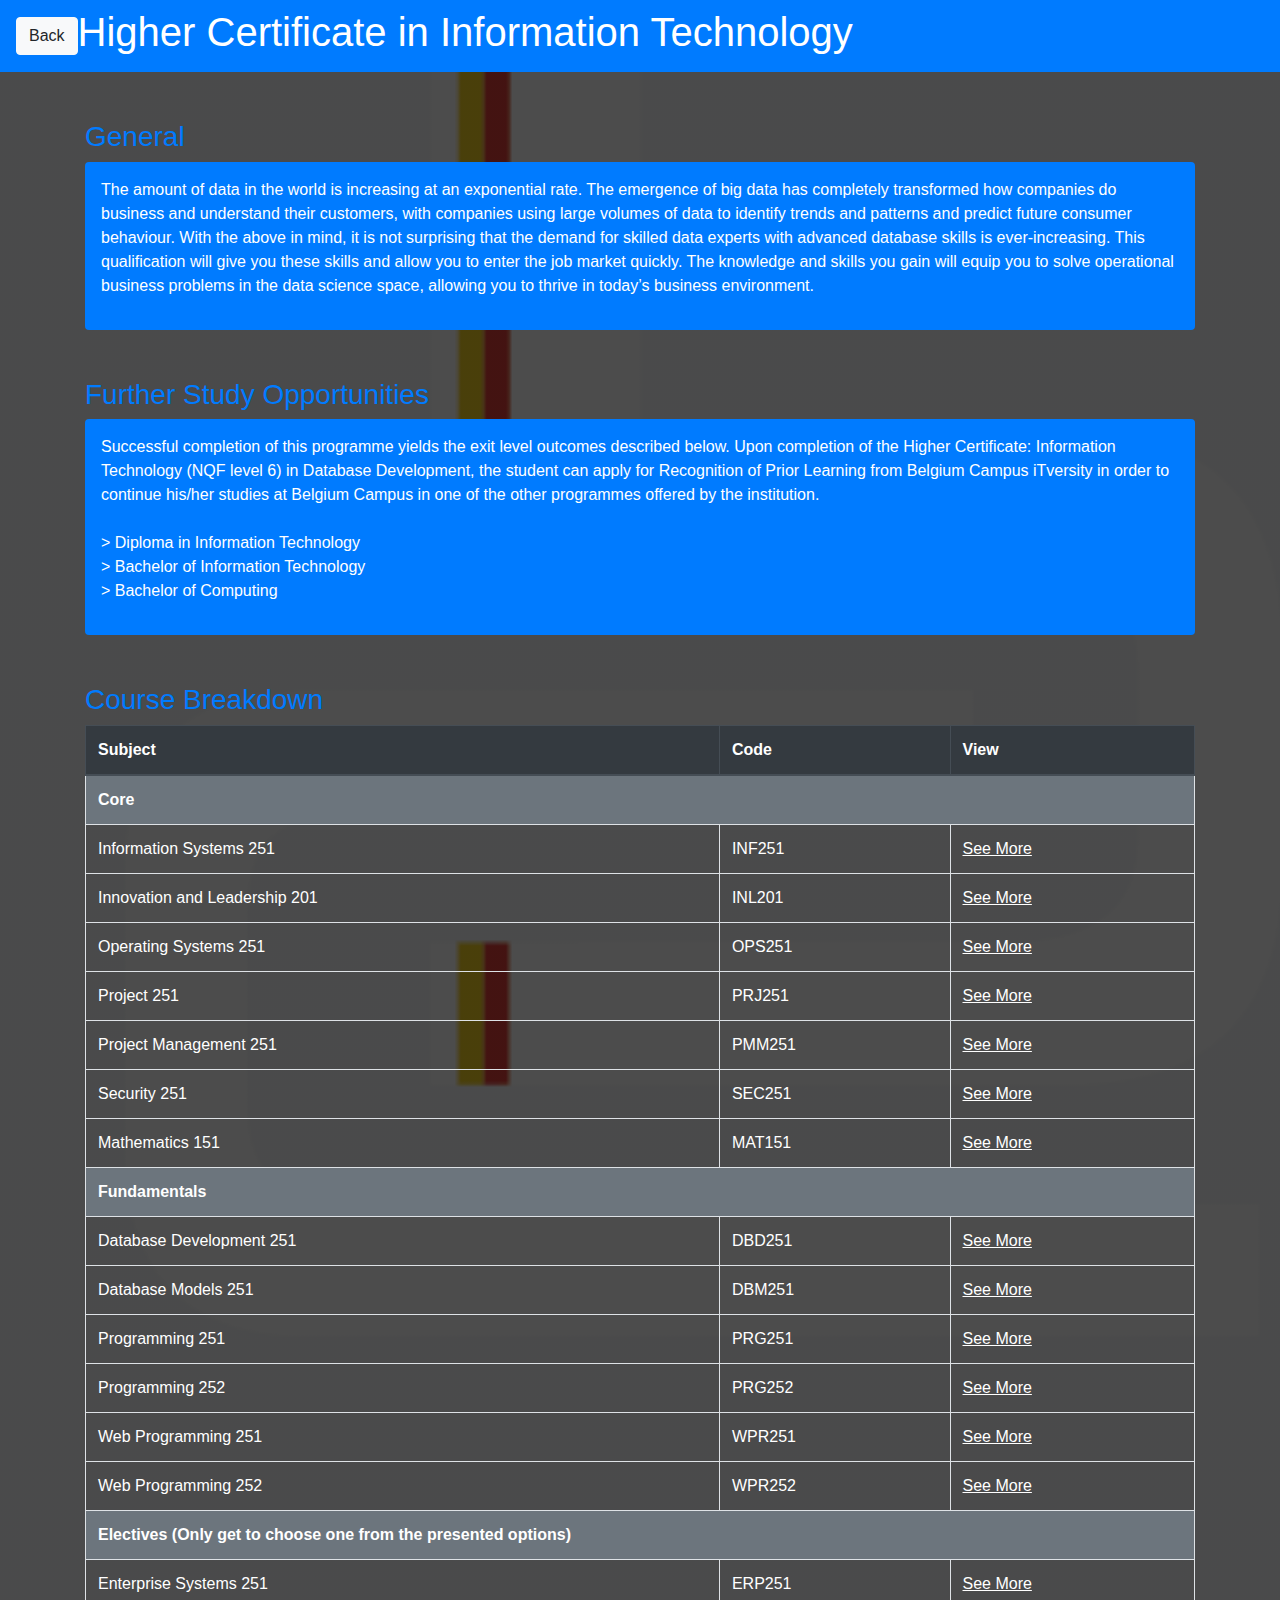
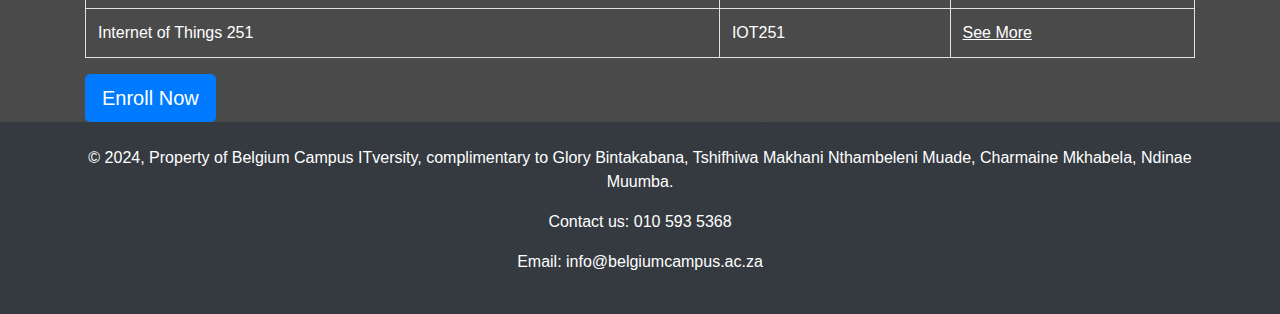
<file: WPR 281 assignment/courses/Higher Certificate.html>
<!DOCTYPE html>
<html lang="en">
<head>
    <meta charset="UTF-8">
    <meta name="viewport" content="width=device-width, initial-scale=1.0">
    <title>Higher Certificate</title>
    <link rel="stylesheet" href="https://stackpath.bootstrapcdn.com/bootstrap/4.5.2/css/bootstrap.min.css">
    <link rel="stylesheet" href="Higher Certificate.css">
</head>
<body>
    <header>
        <nav class="navbar navbar-expand-lg navbar-dark bg-primary">
            <button class="btn btn-light" onclick="window.history.back();">Back</button>
            <h1>Higher Certificate in Information Technology</h1>
        </nav>
    </header>
    <main class="container mt-5">
        <section>
            <h3 class="text-primary">General</h3>
            <fieldset class="bg-primary text-white p-3 rounded">
                <p>
                    The amount of data in the world is increasing at an exponential rate.
                    The emergence of big data has completely transformed how companies do business and understand their customers, with companies using large volumes of data to identify trends and patterns and predict future consumer behaviour. With the above in mind, it is not surprising that the demand for skilled data experts with advanced database skills is ever-increasing. This qualification will give you these skills and allow you to enter the job market quickly. The knowledge and skills you gain will equip you to solve operational business problems in the data science space, allowing you to thrive in today’s business environment.
                </p>
            </fieldset>
        </section>
        
        <section class="mt-5">
            <h3 class="text-primary">Further Study Opportunities</h3>
            <fieldset class="bg-primary text-white p-3 rounded">
                <p>
                    Successful completion of this programme yields the exit level outcomes described below.
                    Upon completion of the Higher Certificate: Information Technology (NQF level 6) in Database Development, the student can apply for Recognition of Prior Learning from Belgium Campus iTversity in order to continue his/her studies at Belgium Campus in one of the other programmes offered by the institution.
                    <br><br>
                    > Diploma in Information Technology
                    <br>
                    > Bachelor of Information Technology
                    <br>
                    > Bachelor of Computing
                </p>
            </fieldset>
        </section>

        <section class="mt-5">
            <h3 class="text-primary">Course Breakdown</h3>
            <table class="table table-bordered mt-2">
                <thead class="thead-dark">
                    <tr>
                        <th>Subject</th>
                        <th>Code</th>
                        <th>View</th>
                    </tr>
                </thead>
                <tbody>
                    <tr class="bg-secondary text-white">
                        <th colspan="3">Core</th>
                    </tr>
                    <tr>
                        <td>Information Systems 251</td>
                        <td>INF251</td>
                        <td><a href="Information-Systems-251-INF251.pdf">See More</a></td>
                    </tr>
                    <tr>
                        <td>Innovation and Leadership 201</td>
                        <td>INL201</td>
                        <td><a href="Innovation-and-Leadership-201-INL201.pdf">See More</a></td>
                    </tr>
                    <tr>
                        <td>Operating Systems 251</td>
                        <td>OPS251</td>
                        <td><a href="Operating-Systems-251-OPS251.pdf">See More</a></td>
                    </tr>
                    <tr>
                        <td>Project 251</td>
                        <td>PRJ251</td>
                        <td><a href="Project-251-PRJ251.pdf">See More</a></td>
                    </tr>
                    <tr>
                        <td>Project Management 251</td>
                        <td>PMM251</td>
                        <td><a href="Project-Management-251-PMM251.pdf">See More</a></td>
                    </tr>
                    <tr>
                        <td>Security 251</td>
                        <td>SEC251</td>
                        <td><a href="Security-251-SEC251.pdf">See More</a></td>
                    </tr>
                    <tr>
                        <td>Mathematics 151</td>
                        <td>MAT151</td>
                        <td><a href="Mathematics-151-MAT151.pdf">See More</a></td>
                    </tr>
                    <tr class="bg-secondary text-white">
                        <th colspan="3">Fundamentals</th>
                    </tr>
                    <tr>
                        <td>Database Development 251</td>
                        <td>DBD251</td>
                        <td><a href="Database-Development-251-DBD251.pdf">See More</a></td>
                    </tr>
                    <tr>
                        <td>Database Models 251</td>
                        <td>DBM251</td>
                        <td><a href="Database-Models-251-DBM251.pdf">See More</a></td>
                    </tr>
                    <tr>
                        <td>Programming 251</td>
                        <td>PRG251</td>
                        <td><a href="Programming-251-PRG251.pdf">See More</a></td>
                    </tr>
                    <tr>
                        <td>Programming 252</td>
                        <td>PRG252</td>
                        <td><a href="Programming-252-PRG252.pdf">See More</a></td>
                    </tr>
                    <tr>
                        <td>Web Programming 251</td>
                        <td>WPR251</td>
                        <td><a href="Web-Programming-251-WPR251.pdf">See More</a></td>
                    </tr>
                    <tr>
                        <td>Web Programming 252</td>
                        <td>WPR252</td>
                        <td><a href="Web-Programming-252-WPR252.pdf">See More</a></td>
                    </tr>
                    <tr class="bg-secondary text-white">
                        <th colspan="3">Electives (Only get to choose one from the presented options)</th>
                    </tr>
                    <tr>
                        <td>Enterprise Systems 251</td>
                        <td>ERP251</td>
                        <td><a href="Enterprise-Systems-251-ERP251.pdf">See More</a></td>
                    </tr>
                    <tr>
                        <td>Internet of Things 251</td>
                        <td>IOT251</td>
                        <td><a href="Internet-of-Things-251-IOT251.pdf">See More</a></td>
                    </tr>
                </tbody>
            </table>
            <a href="/WPR 281 assignment/Bc registration Form.html" class="btn btn-primary btn-lg">
                Enroll Now
            </a>
            
        </section>
    </main>
    <footer class="page-footer bg-dark text-white text-center py-4">
        <p>&copy; 2024, Property of <a href="#" class="text-white">Belgium Campus ITversity</a>, complimentary to Glory Bintakabana, Tshifhiwa Makhani Nthambeleni Muade, Charmaine Mkhabela, Ndinae Muumba.</p>
        <p>Contact us: 010 593 5368</p>
        <p>Email: info@belgiumcampus.ac.za</p>
    </footer>
    <script src="https://code.jquery.com/jquery-3.5.1.slim.min.js"></script>
    <script src="https://cdn.jsdelivr.net/npm/@popperjs/core@2.5.4/dist/umd/popper.min.js"></script>
    <script src="https://stackpath.bootstrapcdn.com/bootstrap/4.5.2/js/bootstrap.min.js"></script>
</body>
</html>
</file>
<file: WPR 281 assignment/BComp.css>
body {
    background-color: #f8f9fa;
    background-image: linear-gradient(rgba(0,0,0,0.7), rgba(0,0,0,0.7)), url('Artboard-4-copy.png');
    background-size: cover;
    color: #333;
    font-family: Arial, sans-serif;
}

.navbar-brand, .nav-link {
    color: #ffffff !important;
}

main {
    margin-top: 20px;
}
h1{
    color: white;
}

h3 {
    font-size: 1.75rem;
    color: #007bff;
}

fieldset {
    border: none;
    padding: 20px;
    margin-bottom: 20px;
    background-color: #e9ecef;
    border-radius: 5px;
}

footer {
    background-color: #4c516d33;
    color: white;
    padding: 70px 70px;
}

.table th, .table td {
    vertical-align: middle;
    color: white;
}

.table a {
    color: white;
    text-decoration: underline;
}

.table a:hover {
    color: #0056b3;
}
</file>
<file: WPR 281 assignment/BIT.css>
body {
    background-color: #f8f9fa;
    background-image: linear-gradient(rgba(0,0,0,0.7), rgba(0,0,0,0.7)), url('Artboard-4-copy.png');
    background-size: cover;
    color: #333;
    font-family: Arial, sans-serif;
}

.navbar-brand, .nav-link {
    color: #ffffff !important;
}

main {
    margin-top: 20px;
}
h1{
    color: white;
}

h3 {
    font-size: 1.75rem;
    color: #007bff;
}

fieldset {
    border: none;
    padding: 20px;
    margin-bottom: 20px;
    background-color: #e9ecef;
    border-radius: 5px;
}

footer {
    background-color: #4c516d33;
    color: white;
    padding: 70px 70px;
}

.table th, .table td {
    vertical-align: middle;
    color: white;
}

.table a {
    color: white;
    text-decoration: underline;
}

.table a:hover {
    color: #0056b3;
}
</file>
<file: WPR 281 assignment/DIT.CSS>
body {
    background-color: #f8f9fa;
    background-image: linear-gradient(rgba(0,0,0,0.7), rgba(0,0,0,0.7)), url('Artboard-4-copy.png');
    background-size: cover;
    color: #333;
    font-family: Arial, sans-serif;
}

.navbar-brand, .nav-link {
    color: #ffffff !important;
}

main {
    margin-top: 20px;
}
h1{
    color: white;
}

h3 {
    font-size: 1.75rem;
    color: #007bff;
}

fieldset {
    border: none;
    padding: 20px;
    margin-bottom: 20px;
    background-color: #e9ecef;
    border-radius: 5px;
}

footer {
    background-color: #4c516d33;
    color: white;
    padding: 70px 70px;
}

.table th, .table td {
    vertical-align: middle;
    color: white;
}

.table a {
    color: white;
    text-decoration: underline;
}

.table a:hover {
    color: #0056b3;
}
</file>
<file: WPR 281 assignment/Higher Certificate.css>
body {
    background-color: #f8f9fa;
    background-image: linear-gradient(rgba(0,0,0,0.7), rgba(0,0,0,0.7)), url('Artboard-4-copy.png');
    background-size: cover;
    color: #333;
    font-family: Arial, sans-serif;
}

.navbar-brand, .nav-link {
    color: #ffffff !important;
}

main {
    margin-top: 20px;
}

h3 {
    font-size: 1.75rem;
    color: #007bff;
}
h1{
    color: white;
}
fieldset {
    border: none;
    padding: 20px;
    margin-bottom: 20px;
    background-color: #e9ecef;
    border-radius: 5px;
}

footer {
    background-color: #4c516d33;
    color: white;
    padding: 70px 70px;
}

.table th, .table td {
    vertical-align: middle;
    color: white;
}

.table a {
    color: white;
    text-decoration: underline;
}

.table a:hover {
    color: #0056b3;
}
</file>
<file: WPR 281 assignment/courses/BComp.css>
body {
    background-color: #f8f9fa;
    background-image: linear-gradient(rgba(0,0,0,0.7), rgba(0,0,0,0.7)), url('Artboard-4-copy.png');
    background-size: cover;
    color: #333;
    font-family: Arial, sans-serif;
}

.navbar-brand, .nav-link {
    color: #ffffff !important;
}

main {
    margin-top: 20px;
}
h1{
    color: white;
}

h3 {
    font-size: 1.75rem;
    color: #007bff;
}

fieldset {
    border: none;
    padding: 20px;
    margin-bottom: 20px;
    background-color: #e9ecef;
    border-radius: 5px;
}

footer {
    background-color: #4c516d33;
    color: white;
    padding: 70px 70px;
}

.table th, .table td {
    vertical-align: middle;
    color: white;
}

.table a {
    color: white;
    text-decoration: underline;
}

.table a:hover {
    color: #0056b3;
}
</file>
<file: WPR 281 assignment/courses/BIT.css>
body {
    background-color: #f8f9fa;
    background-image: linear-gradient(rgba(0,0,0,0.7), rgba(0,0,0,0.7)), url('Artboard-4-copy.png');
    background-size: cover;
    color: #333;
    font-family: Arial, sans-serif;
}

.navbar-brand, .nav-link {
    color: #ffffff !important;
}

main {
    margin-top: 20px;
}
h1{
    color: white;
}

h3 {
    font-size: 1.75rem;
    color: #007bff;
}

fieldset {
    border: none;
    padding: 20px;
    margin-bottom: 20px;
    background-color: #e9ecef;
    border-radius: 5px;
}

footer {
    background-color: #4c516d33;
    color: white;
    padding: 70px 70px;
}

.table th, .table td {
    vertical-align: middle;
    color: white;
}

.table a {
    color: white;
    text-decoration: underline;
}

.table a:hover {
    color: #0056b3;
}
</file>
<file: WPR 281 assignment/courses/DIT.CSS>
body {
    background-color: #f8f9fa;
    background-image: linear-gradient(rgba(0,0,0,0.7), rgba(0,0,0,0.7)), url('Artboard-4-copy.png');
    background-size: cover;
    color: #333;
    font-family: Arial, sans-serif;
}

.navbar-brand, .nav-link {
    color: #ffffff !important;
}

main {
    margin-top: 20px;
}
h1{
    color: white;
}

h3 {
    font-size: 1.75rem;
    color: #007bff;
}

fieldset {
    border: none;
    padding: 20px;
    margin-bottom: 20px;
    background-color: #e9ecef;
    border-radius: 5px;
}

footer {
    background-color: #4c516d33;
    color: white;
    padding: 70px 70px;
}

.table th, .table td {
    vertical-align: middle;
    color: white;
}

.table a {
    color: white;
    text-decoration: underline;
}

.table a:hover {
    color: #0056b3;
}
</file>
<file: WPR 281 assignment/courses/Higher Certificate.css>
body {
    background-color: #f8f9fa;
    background-image: linear-gradient(rgba(0,0,0,0.7), rgba(0,0,0,0.7)), url('Artboard-4-copy.png');
    background-size: cover;
    color: #333;
    font-family: Arial, sans-serif;
}

.navbar-brand, .nav-link {
    color: #ffffff !important;
}

main {
    margin-top: 20px;
}

h3 {
    font-size: 1.75rem;
    color: #007bff;
}
h1{
    color: white;
}
fieldset {
    border: none;
    padding: 20px;
    margin-bottom: 20px;
    background-color: #e9ecef;
    border-radius: 5px;
}

footer {
    background-color: #4c516d33;
    color: white;
    padding: 70px 70px;
}

.table th, .table td {
    vertical-align: middle;
    color: white;
}

.table a {
    color: white;
    text-decoration: underline;
}

.table a:hover {
    color: #0056b3;
}
</file>
